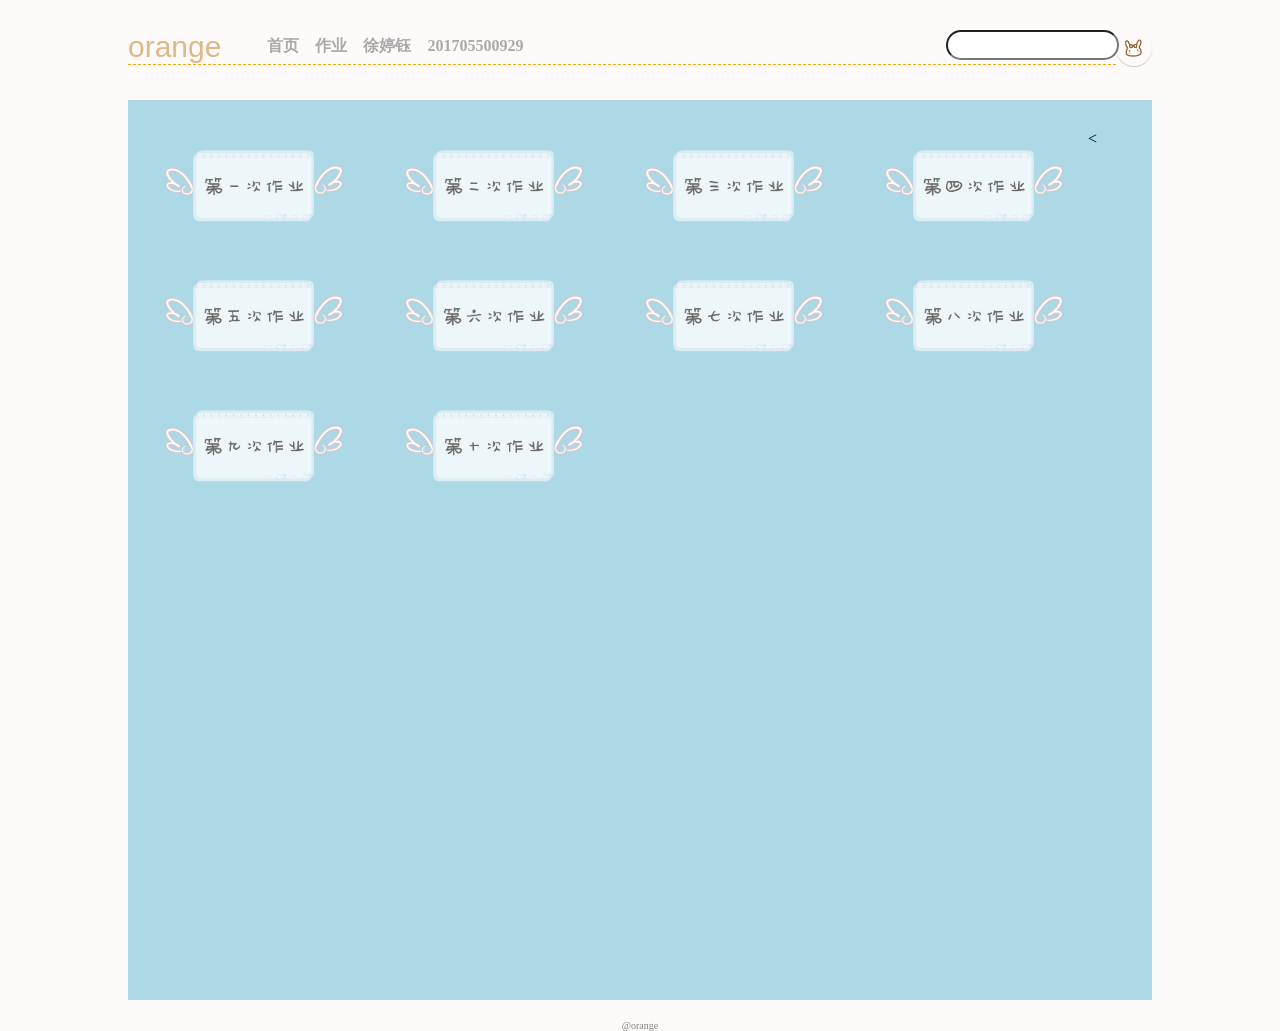
<file: web/0/index.html>
<!DOCTYPE html>
<html>

	<head>
		<meta charset="UTF-8">
		<title></title>
		<style>
			* {
				margin: 0px;
				padding: 0px;
			}
			
			body {
				background-color:snow;s
				min-width: 1080px;
			}
			
			ul {
				margin-left: 40px;
				float: left;
				padding-top: 6px;
				padding-bottom: 6px;
			}
			
			li {
				display: inline;
			}
			
			a:link,
			a:visited {
				font-weight: bold;
				color: darkgray;
				text-align: center;
				padding: 6px;
				text-decoration: none;
			}
			
			a:hover,
			a:active {
				color: dimgray;
			}
			
			.container {}
			
			.wrapper {
				width: 80%;
				height: 1000px;
				background-color:lightblue;
				margin: auto;
			}
			
			.heading {
				margin: 0px auto;
				width: 100%;
				height: 100px;
				background-color: snow;
			}
			
			.heading_title {
				font-size: 30px;
				color: burlywood;
				float: left;
				font-family: arial, helvetica, sans-serif;
			}
			
			.heading_nav {
				padding-bottom: 30px;
				padding-top: 30px;
				width: 100%;
				height: 30px;
				position: relative;
			}
			
			.heading_img img {
				border-radius: 30px;
				display: inline;
				width: 26px;
				height: 26px;
				box-shadow: 0 1px 1px rgba(0, 0, 0, 0.2);
				float: right;
			}
			
			.heading_soptlight form {
				float: right;
				width: 100px;
				height: 26px;
				position: relative;
				margin-right: 70px;
			}
			
			form input {
				height: 26px;
				border-radius: 30px;
			}
			
			.footing {
				padding-top: 20px;
				text-align: center;
				font-size: 10px;
				color: gray;
			}
			
			.body {
				height: auto;
				width: auto;
				padding: 30px;
				color: black;
			}
			
			.body_title h3 {
				font-size: 30px;
				font-family: arial, helvetica, sans-serif;
				width: auto;
			}
			
			.body_title p {
				margin-top: 20px;
				margin-bottom: 20px;
			}
			
			.name {
				font-size: 12px;
				padding-top: 5px;
				color: gray;
			}
			
			.name_ {
				float: left;
				padding-right: 20px;
				padding-left: 5px;
			}
			
			.content {
				margin: auto;
				margin-top: 30px;
			}
			
			.box {
				width: 200px;
				height: 100px;
				float: left;
				margin: 15px;
				margin-left: 25px;
			}
			
			img {
				width: 180px;
				padding: 5px;
			}
			
			img:hover[title="1"] {
				width: 220px;
				transition-delay: 0.2s;
			}
		</style>
	</head>

	<body>
		<div class="container">
			<div class="wrapper">
				<div class="heading">
					<div class="heading_nav">
						<div class="heading_title">
							orange
						</div>
						<div class="heading_navbar">
							<ul>
								<li>
									<a href="#">首页</a>
								</li>
								<li>
									<a href="#">作业</a>
								</li>
								<li>
									<a href="#">徐婷钰</a>
								</li>
								<li>
									<a href="#">201705500929</a>
								</li>
							</ul>
						</div>
						<div class="heading_img">
							<img src="img/0 (1).png" />
						</div>
						<div class="heading_soptlight">
							<form>
								<input type="text" />
							</form>
						</div>
						<hr style="clear:left;height:1px;border:none;border-top:1px dashed orange;" />
					</div>
				</div>
				<div class="content">
					<div class="box">
						<a href="../1/index.html" target="_blank" title="第一次作业"><img src="img/1.png" title="1" /></a>
					</div>
					<div class="box">
						<a href="../2/index.html" target="_blank" title="高考志愿表"><img src="img/2.png" title="1" /></a>
					</div>
					<div class="box">
						<a href="../3/军训.html" target="_blank" title="军训"><img src="img/3.png" title="1" /></a>
					</div>
					<div class="box">
						<a href="../4/my hometown.html" target="_blank" title="my hometown"><img src="img/4.png" title="1" /></a>
					</div>
					<div class="box">
						<a href="../5/hobby.html" target="_blank" title="my hobbies"><img src="img/5.png" title="1" /></a>
					</div>
					<<div class="box" style="clear: float;">
						<a href="../6/news.html" target="_blank" title="新闻网"><img src="img/6.png" title="1" /></a>
					</div>
					<div class="box">
						<a href="../7/miao.html" target="_blank" title="天猫"><img src="img/7.png" title="1" /></a>
					</div>
					<div class="box">
						<a href="../8/form.html" target="_blank" title="表格"><img src="img/8.png" title="1" /></a>
					</div>
					<div class="box">
						<a href="../9/idea.html" target="_blank" title="创业策划书"><img src="img/9.png" title="1" /></a>
					</div>
					<div class="box">
						<a href="../10/index.html" target="_blank" title="创业策划书"><img src="img/10.png" title="1" /></a>
					</div>
				</div>
			</div>
			<div class="footing">
				@orange
			</div>
		</div>
	</body>

</html>
</file>
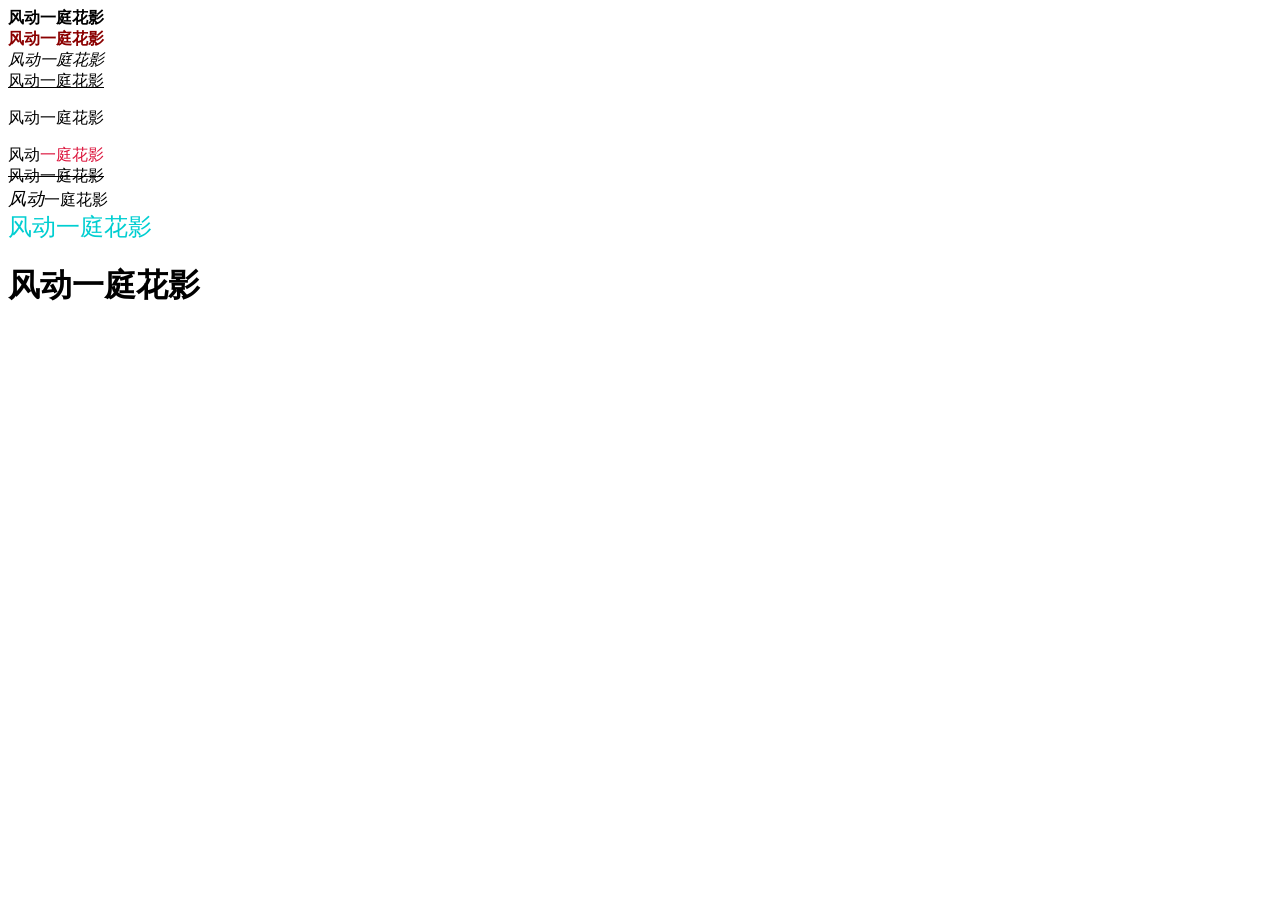
<file: web/1/index.html>
<!DOCTYPE html>
<html>
	<head>
		<meta charset="utf-8" />
		<title>10种标签显示文字</title>
	</head>
	<body>
		<b>风动一庭花影</b>           <!--b标签加粗-->
		<br>
		<strong><font color="darkred">风动一庭花影</font></strong>   <!--strong标签加粗-->
		<br>
		<i>风动一庭花影</i>   <!-- 文字倾斜-->
		<br>
		<u>风动一庭花影</u>
		<p>风动一庭花影</p>
		风动<span style="color: crimson;">一庭花影</span>
		<br>
		<s>风动一庭花影</s>
		<br>
		<em><font size="4">风动</font></em>一庭花影  <!-- 斜体效果强调文字-->
		<br>
		<font size="5" color="darkturquoise">风动一庭花影</font>
		
		<h1>风动一庭花影</h1>
		
		
		
		
		
		
	</body>
</html>
</file>
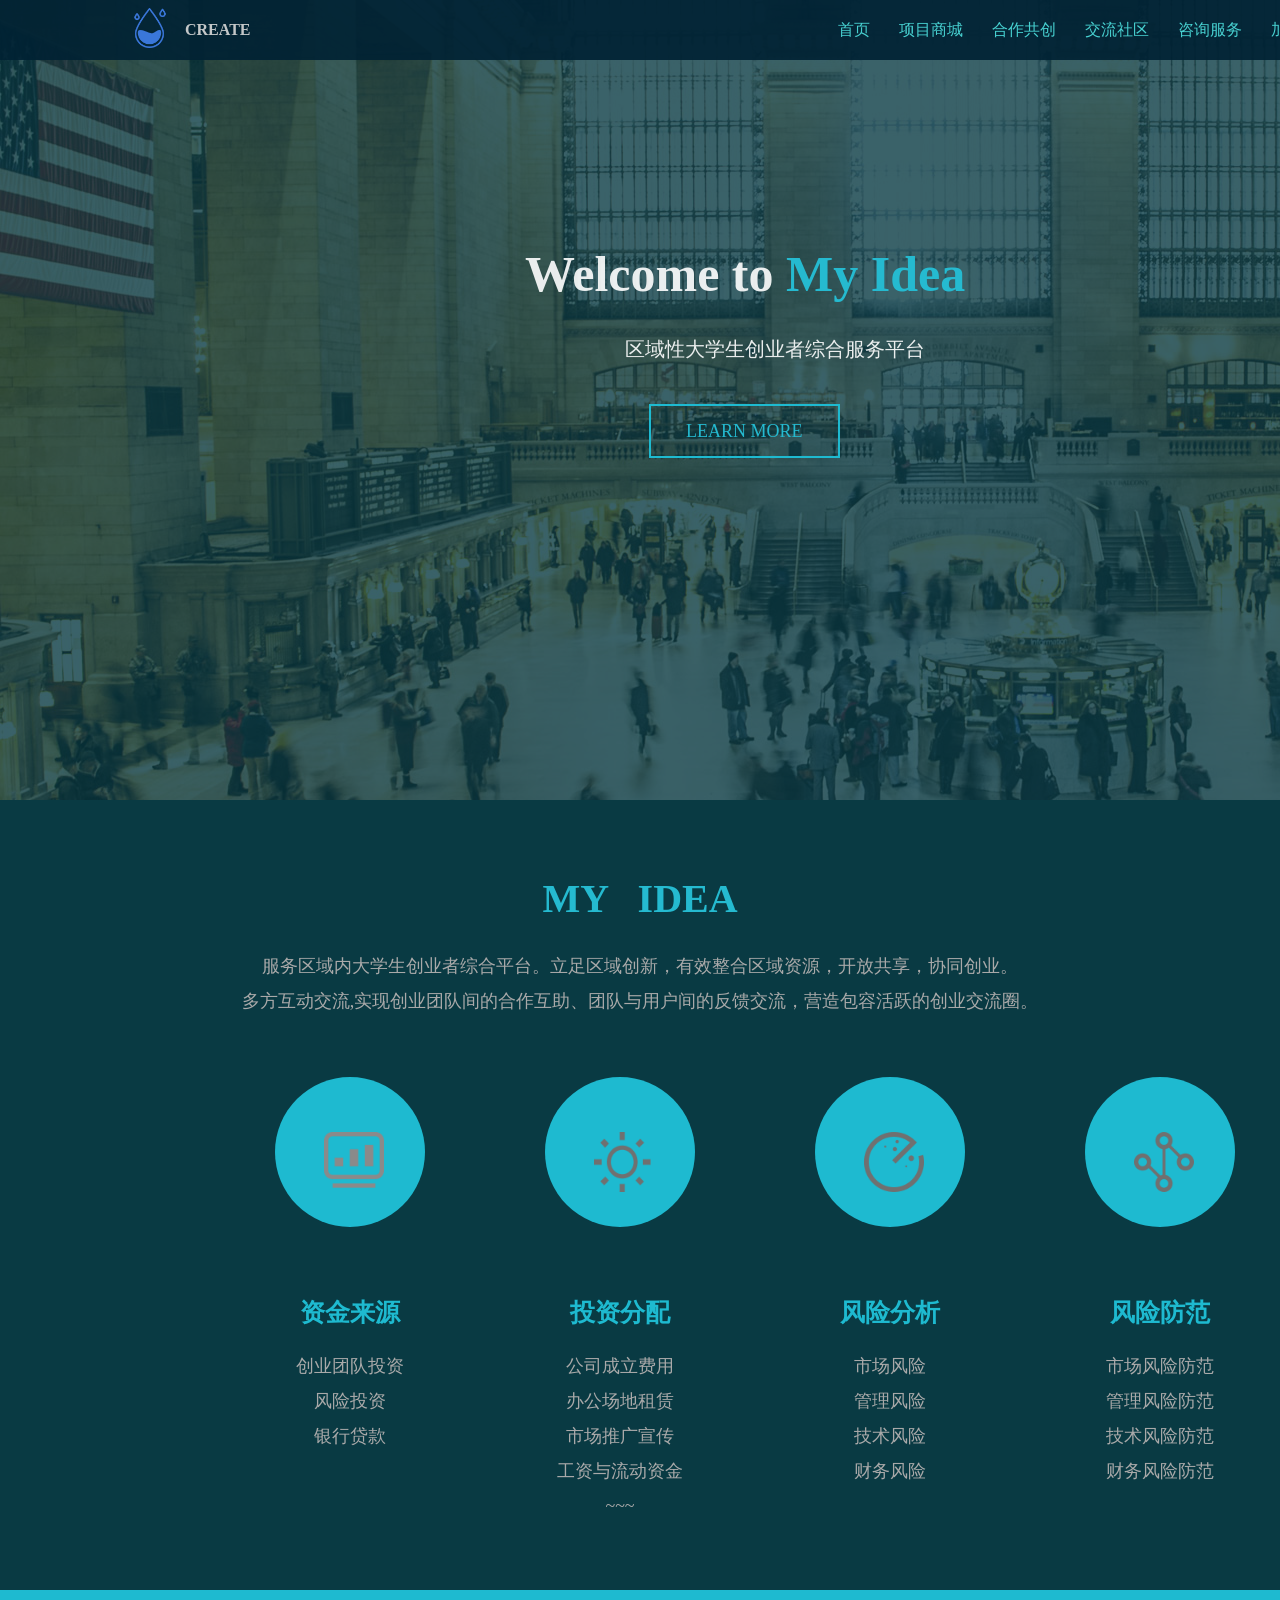
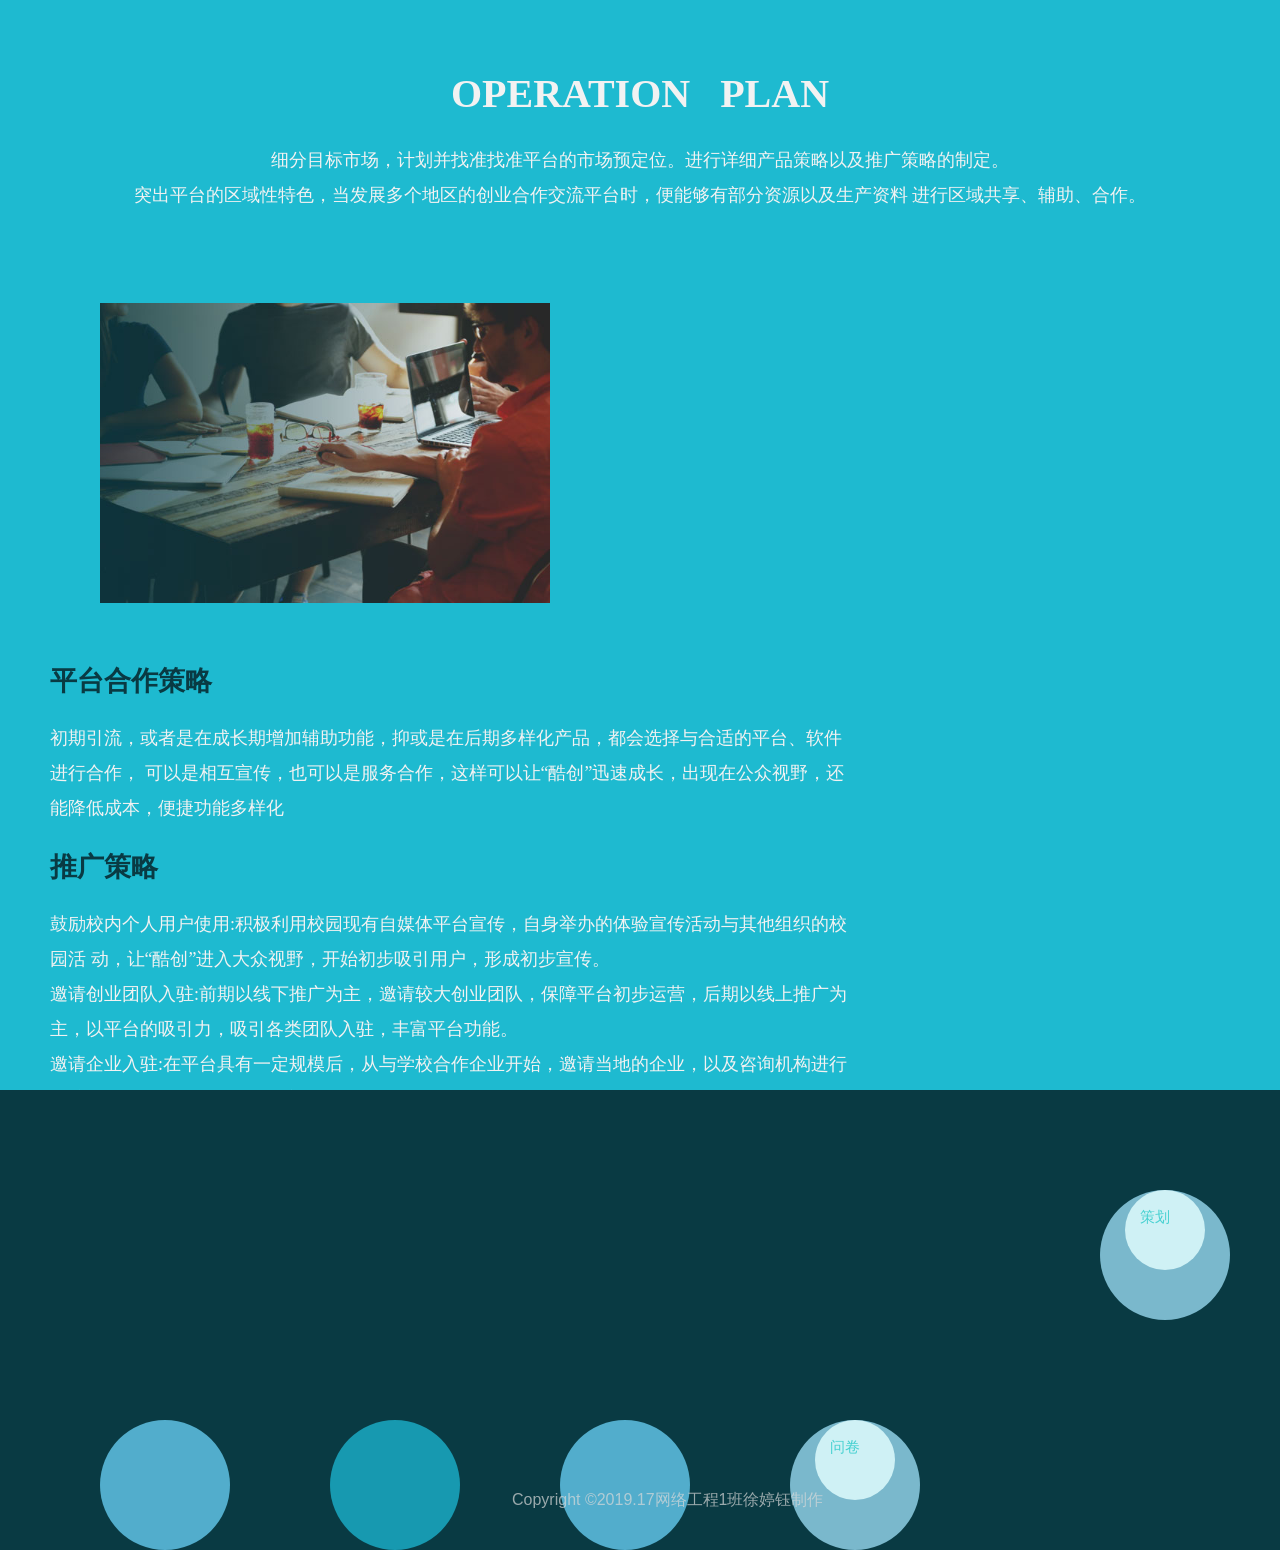
<file: web/10/index.html>
<!DOCTYPE html>
<html>
	<head>
		<meta charset="utf-8" />
		<meta name="viewport" content="width=device-width, initial-scale=1.0">
		<title>创业项目</title>
		<link rel="stylesheet" type="text/css" href="css/style_main.css" />
	</head>
	<body>
		<div class="ro"></div>
		<div class="title_show">
			<div class="daohang">
					<img id="logimage" src="img/shuiqishusong.png" />
					<h1 id="logtitle">CREATE</h1>
			<nav>
				<ul>
					<li><a href="#">首页</a></li>
					<li><a href="#">项目商城</a></li>
					<li><a href="#">合作共创</a></li>
					<li><a href="#">交流社区</a></li>
					<li><a href="#">咨询服务</a></li>
					<li><a href="loading.html" target="_blank">加入酷创</a></li>
					<li><a href="about.html" target="_blank">关于酷创</a></li>
				</ul>
			</nav>	
			</div>
		      
			  <div class="intro-text">
	            <h1 style="font-size: 50px;color:rgb(255,255,255,0.9);">Welcome to <span class="brand">My&nbsp;Idea</span></h1>
	            <p>区域性大学生创业者综合服务平台</p>
	            <br />&nbsp;&nbsp;&nbsp;&nbsp;&nbsp;&nbsp;&nbsp;&nbsp;&nbsp;&nbsp;&nbsp;&nbsp;
	            &nbsp;&nbsp;&nbsp;&nbsp;&nbsp;&nbsp;&nbsp;&nbsp;&nbsp;&nbsp;&nbsp;&nbsp;
	            &nbsp;&nbsp;&nbsp;&nbsp;
	            <a href="about.html" target="_blank" class="btn btn-default btn-lg page-scroll">Learn More</a> </div>
	        </div>
		</div>
		
		<!--投资，营业，利润-->
		<div class="medium">
			<h1 class="title" >MY &nbsp;&nbsp;IDEA</h1>
			<p class="nr">服务区域内大学生创业者综合平台。立足区域创新，有效整合区域资源，开放共享，协同创业。
				<br />多方互动交流,实现创业团队间的合作互助、团队与用户间的反馈交流，营造包容活跃的创业交流圈。
			</p>
			<div class="m_show" style="margin-left:250px;">
				<div class="mn">
					<img class="im" src="img/Galaxee.png" />
					<h2 class="im_title">资金来源</h2>
					<p class="nr">创业团队投资<br>风险投资<br>银行贷款</p>
				</div>
			</div>
			<div class="m_show">
				<div class="mn">
					<img class="im" src="img/baitian.png"/>
					<h2 class="im_title">投资分配</h2>
					<p class="nr">公司成立费用<br>办公场地租赁<br>市场推广宣传
						<br>工资与流动资金<br>~~~
					</p>
				</div>
			</div>
			<div class="m_show">
				<div class="mn">
					<img  class="im" src="img/zichansaomiao.png" />
					<h2 class="im_title">风险分析</h2>
					<p class="nr">市场风险<br>管理风险<br>技术风险<br>财务风险</p>
					
				</div>
			</div>
			<div class="m_show">
				<div class="mn">
					<img class="im" src="img/jiqixuexi.png" />
					<h2 class="im_title">风险防范</h2>
					<p class="nr">市场风险防范<br>管理风险防范<br>技术风险防范<br>财务风险防范</p>
				</div>
			</div>
		</div>
		
		<!--运营计划-->
		<div class="y_show" id="sever">
			<h1 class="y_t" >OPERATION &nbsp;&nbsp;PLAN</h1>
			<p class="yr">细分目标市场，计划并找准找准平台的市场预定位。进行详细产品策略以及推广策略的制定。
				<br />突出平台的区域性特色，当发展多个地区的创业合作交流平台时，便能够有部分资源以及生产资料
进行区域共享、辅助、合作。
			</p>
			<img id="y_image" src="img/about.jpg"/>
			<div class="word">
				<h2 class="y_title">平台合作策略</h2>
				<p class="y_word">初期引流，或者是在成长期增加辅助功能，抑或是在后期多样化产品，都会选择与合适的平台、软件进行合作，
				可以是相互宣传，也可以是服务合作，这样可以让“酷创”迅速成长，出现在公众视野，还能降低成本，便捷功能多样化</p>
				<h2 class="y_title">推广策略</h2>
				<p class="y_word">鼓励校内个人用户使用:积极利用校园现有自媒体平台宣传，自身举办的体验宣传活动与其他组织的校园活
动，让“酷创”进入大众视野，开始初步吸引用户，形成初步宣传。
					<br>邀请创业团队入驻:前期以线下推广为主，邀请较大创业团队，保障平台初步运营，后期以线上推广为主，以平台的吸引力，吸引各类团队入驻，丰富平台功能。 
					<br />邀请企业入驻:在平台具有一定规模后，从与学校合作企业开始，邀请当地的企业，以及咨询机构进行入驻运营，与企业、机构进行宣传合作。</p>
				<h2 class="y_title">盈利策略</h2>
				<p class="y_word">实行会员机制:会员可下载优秀团队经验分享等社区优质贴以及相关行业发展趋势、专业知识分享等优质相关报告。
					此外，用户在社区中的疑问留言，平台会将会员用户的提问在社区中进行优先显示。用户可通过支付一定费用购买会员天数，也可通过推荐平台，拉好友注册获得奖励会员天数。
					<br>专业等级认定、产品监管:为了便于初期邀请优秀创业团队入驻，在平台初期免费提供认定，但当具有一定规模后，
						尚未被认定的团队可选择向平台支付认定费用申请认定，而平台也会在实际调查评定后给予认定标志 </p>
			<!--	<h2 class="y_title"></h2>
				<p class="y_word"></p>-->
			</div>
		</div>
		<div class="foot">
			<div class="f_show" style="margin-left: 250px;background-color: rgb(122, 184, 204);">
				<div class="foot_link">
					<br />
					<a target="_blank"  href="word/酷创平台商业计划书 终版.pdf">&nbsp;&nbsp;&nbsp;&nbsp;策划</a>
				</div>
			</div>
			<div class="f_show" style="background-color: rgb(82, 173, 204);"></div>
			<div class="f_show"></div>
			<div class="f_show" style="background-color: rgb(82, 173, 204);"></div>
			<div class="f_show" style="background-color: rgb(122, 184, 204);">
				<div class="foot_link">
					<br />
					<a target="_blank" href="https://www.wjx.cn/m/36626263.aspx">&nbsp;&nbsp;&nbsp;&nbsp;问卷</a>
				</div>
			</div>
			<div id="footer">
				<span style="font-family:arial;color:rgb(217, 217, 217,0.7) ;">Copyright &copy;2019.17网络工程1班徐婷钰制作</span></div>
			
		</div>
	</body>
</html>
</file>
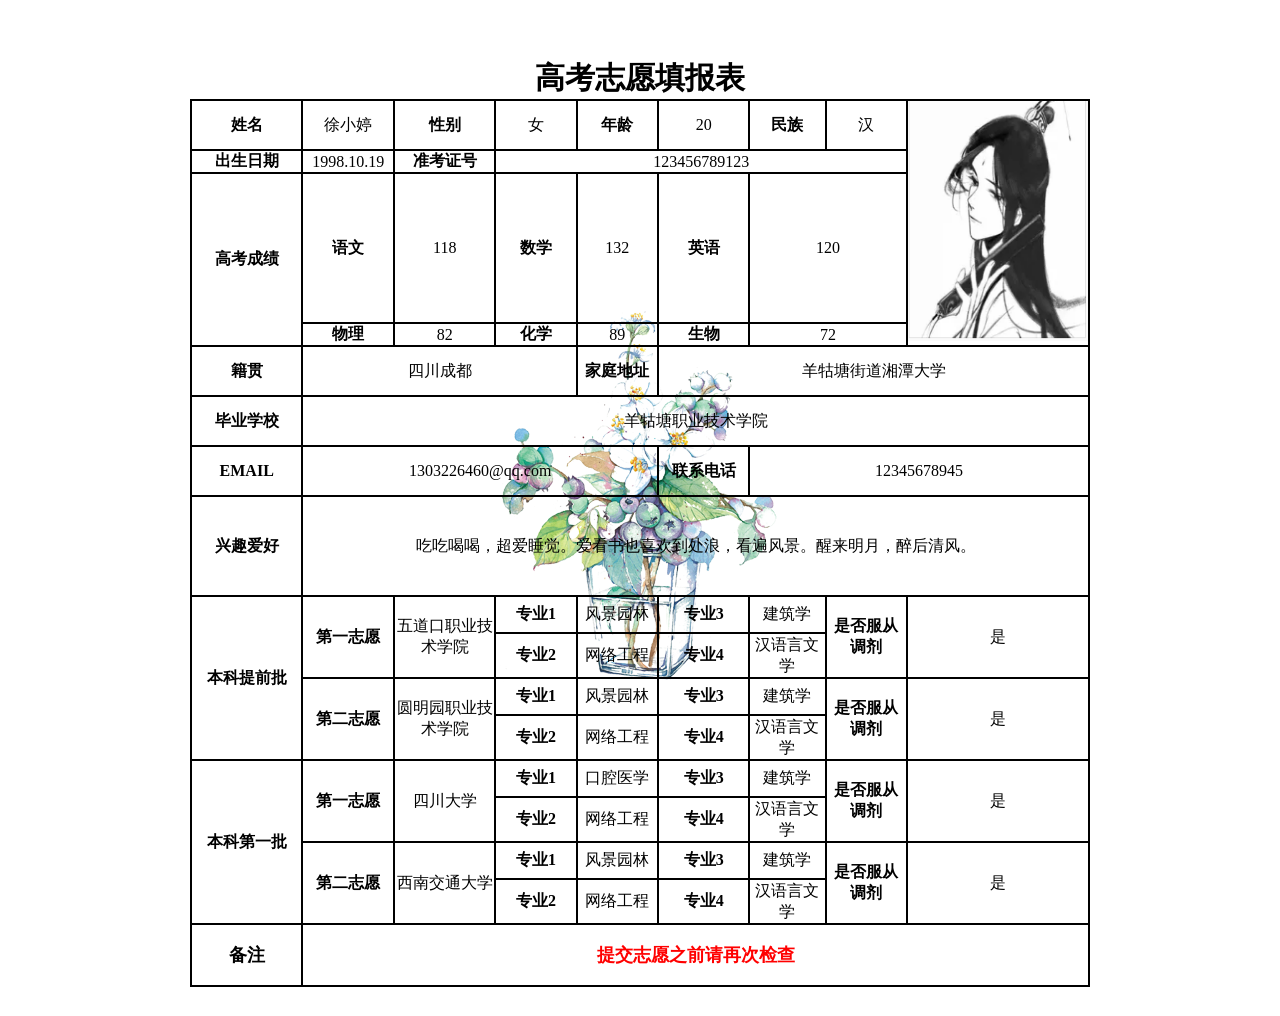
<file: web/2/index.html>
<!DOCTYPE html>
<html>
	<head>
		<meta charset="utf-8" />
		<title>高考志愿填报表</title>
		<style type="text/css">
			.div1{
				width: 1200px;
				height: 1000px;
				background:url(img/image2.png) no-repeat center;
				margin: auto;
			}
			.div2{
				width: 900px;
				height: 50px;
				margin: auto;
			}	
			
		</style>
		
	</head>
	<body >
		<div class="div1">
			<div class="div2"></div>
			<table width="900px" border="1" bordercolor="black" cellpadding="0" cellspacing="0" align="center">  
				<caption style="font-family: '黑体';font-size: 30px;"><b>高考志愿填报表</b></caption>
				<tr align="center" height="50px">
					<th width="110px">姓名</th>
					<td width="90px" type="text" >徐小婷</td>
					<th width="80px">性别</th>
					<td width="20px" type="text" >女</td>
					<th width="80px">年龄</th>
					<td width="20px">20</td>
					<th width="30px">民族</th>
					<td>汉</td>
					<th rowspan="4">
						<img style="width: 180px;height: 240px;" src="img/图.PNG" />
					</th>
				</tr>
				<tr align="center">
					<th>出生日期</th>
					<td type="date">1998.10.19</td>
					<th>准考证号</th>
					<td colspan="5" type="number">123456789123</td>
				</tr>
				<tr align="center">
					<th rowspan="2">高考成绩</th>
					<th width="80px">语文</th>
					<td type="number">118</td>
					<th width="80px">数学</th>
					<td width="80px" type="number">132</td>
					<th width="90px">英语</th>
					<td width="90px" type="number" colspan="2">120</td>
				</tr>
				<tr align="center">
					<th>物理</th>
					<td type="number">82</td>
					<th>化学</th>
					<td type="number">89</td>
					<th>生物</th>
					<td type="number" colspan="2">72</td>
				</tr>
				<tr align="center" height="50px"> 
					<th>籍贯</th>
					<td type="text" colspan="3">四川成都</td>
					<th>家庭地址</th>
					<td type="text" colspan="6">羊牯塘街道湘潭大学</td>
				</tr>
				<tr align="center" height="50px">
					<th>毕业学校</th>
					<td type="text" colspan="9">羊牯塘职业技术学院</td>
				</tr>
				<tr align="center" height="50px">
					<th>EMAIL</th>
					<td type="email" colspan="4">1303226460@qq.com</td>
					<th>联系电话</th>
					<td type="number" colspan="5">12345678945</td>
				</tr>
				<tr align="center" height="100px">
					<th>兴趣爱好</th>
					<td colspan="9" type="text">
						<p>吃吃喝喝，超爱睡觉。爱看书也喜欢到处浪，看遍风景。醒来明月，醉后清风。</p>
					</td>
				</tr>
				<tr align="center">
					<th rowspan="4">本科提前批</th>
					<th rowspan="2" height="80px">第一志愿</th>
					<td rowspan="2" width="100px" type="text">五道口职业技术学院</td>
					<th height="35px">专业1</th>
					<td width="45px" type="text">风景园林</td>
					<th>专业3</th>
					<td width="75px" type="text">建筑学</td>  
					<th rowspan="2" width="80px">是否服从调剂</th>
					<td rowspan="2" width="20px" type="text">是</td>
				</tr>
				<tr align="center">
					<th height="20px">专业2</th>
					<td width="45px" type="text">网络工程</td>
					<th>专业4</th>
					<td width="75px" type="text">汉语言文学</td>
				</tr> 
				<tr align="center">
					<th rowspan="2" height="80px">第二志愿</th>
					<td rowspan="2" width="100px" type="text">圆明园职业技术学院</td>
					<th height="35px">专业1</th>
					<td width="45px" type="text">风景园林</td>
					<th>专业3</th>
					<td width="75px" type="text">建筑学</td>  
					<th rowspan="2" width="80px">是否服从调剂</th>
					<td rowspan="2" width="20px" type="text">是</td>
				</tr>
				<tr align="center">
					<th height="20px">专业2</th>
					<td width="45px" type="text">网络工程</td>
					<th>专业4</th>
					<td width="75px" type="text">汉语言文学</td>
				</tr> 
				
				<tr align="center">
					<th rowspan="4">本科第一批</th>
					<th rowspan="2" height="80px">第一志愿</th>
					<td rowspan="2" width="100px" type="text">四川大学</td>
					<th height="35px">专业1</th>
					<td width="45px" type="text">口腔医学</td>
					<th>专业3</th>
					<td width="75px" type="text">建筑学</td>  
					<th rowspan="2" width="80px">是否服从调剂</th>
					<td rowspan="2" width="20px" type="text">是</td>
				</tr>
				<tr align="center">
					<th height="20px">专业2</th>
					<td width="45px" type="text">网络工程</td>
					<th>专业4</th>
					<td width="75px" type="text">汉语言文学</td>
				</tr> 
				<tr align="center">
					<th rowspan="2" height="80px">第二志愿</th>
					<td rowspan="2" width="100px" type="text">西南交通大学</td>
					<th height="35px">专业1</th>
					<td width="45px">风景园林</td>
					<th>专业3</th>
					<td width="75px">建筑学</td>  
					<th rowspan="2" width="80px">是否服从调剂</th>
					<td rowspan="2" width="20px" type="text">是</td>
				</tr>
				<tr align="center">
					<th height="20px">专业2</th>
					<td width="45px" type="text">网络工程</td>
					<th>专业4</th>
					<td width="75px" type="text">汉语言文学</td>
				</tr> 
				<tr align="center">
					<th><font size="4"><b>备注</b></font></th>
					<td type="text" height="60px" colspan="9"><font color="red" size="4"><b>提交志愿之前请再次检查</b></font></td>
				</tr>	
			</table>
		</div>
		
		
	</body>
</html>
</file>
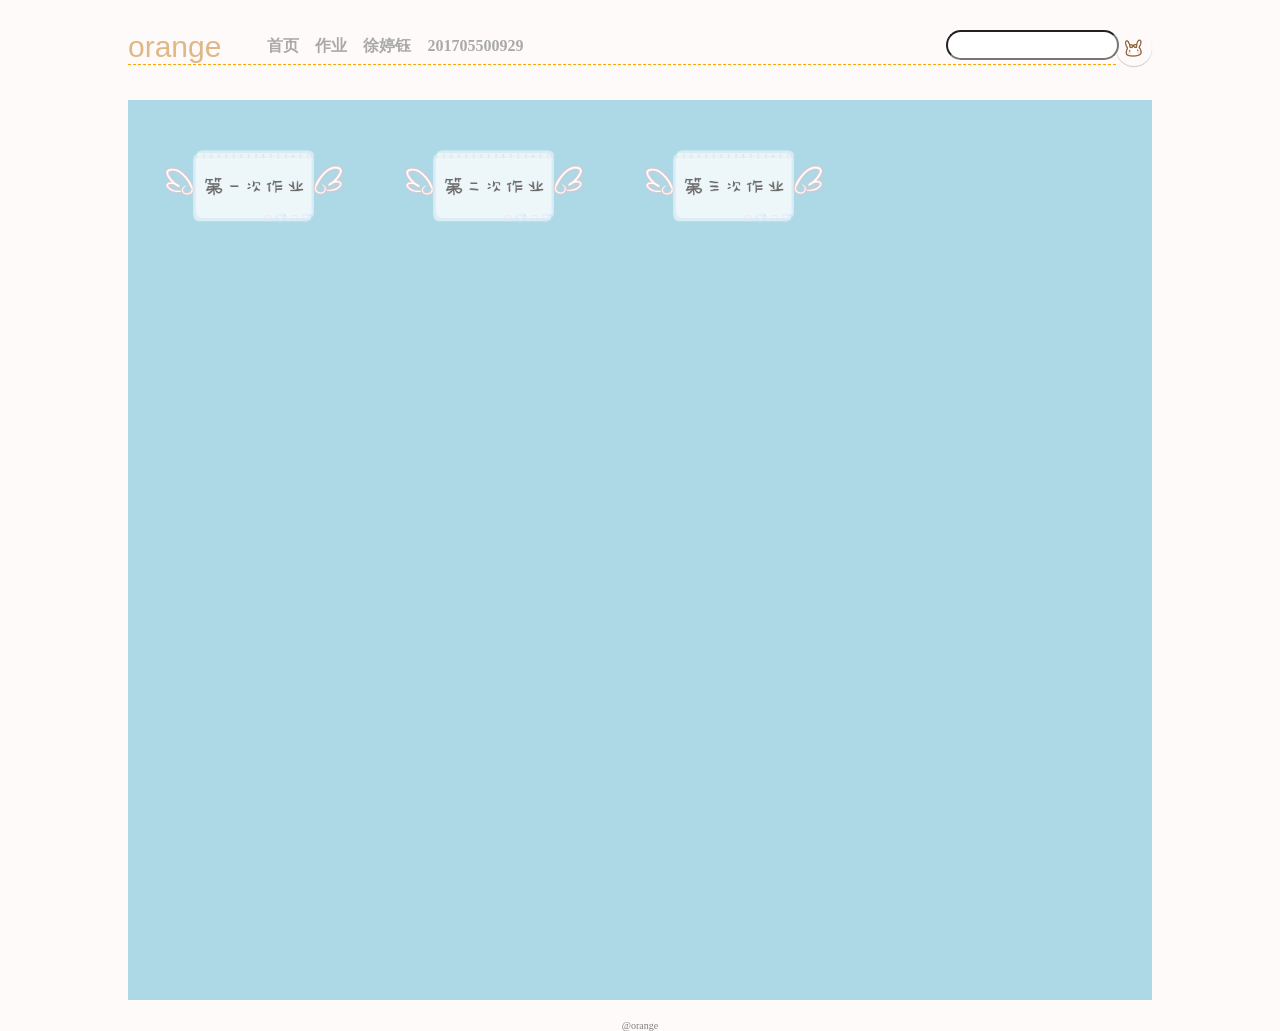
<file: web作业/0/index.html>
<!DOCTYPE html>
<html>

	<head>
		<meta charset="UTF-8">
		<title></title>
		<style>
			* {
				margin: 0px;
				padding: 0px;
			}
			
			body {
				background-color:snow;s
				min-width: 1080px;
			}
			
			ul {
				margin-left: 40px;
				float: left;
				padding-top: 6px;
				padding-bottom: 6px;
			}
			
			li {
				display: inline;
			}
			
			a:link,
			a:visited {
				font-weight: bold;
				color: darkgray;
				text-align: center;
				padding: 6px;
				text-decoration: none;
			}
			
			a:hover,
			a:active {
				color: dimgray;
			}
			
			.container {}
			
			.wrapper {
				width: 80%;
				height: 1000px;
				background-color:lightblue;
				margin: auto;
			}
			
			.heading {
				margin: 0px auto;
				width: 100%;
				height: 100px;
				background-color: snow;
			}
			
			.heading_title {
				font-size: 30px;
				color: burlywood;
				float: left;
				font-family: arial, helvetica, sans-serif;
			}
			
			.heading_nav {
				padding-bottom: 30px;
				padding-top: 30px;
				width: 100%;
				height: 30px;
				position: relative;
			}
			
			.heading_img img {
				border-radius: 30px;
				display: inline;
				width: 26px;
				height: 26px;
				box-shadow: 0 1px 1px rgba(0, 0, 0, 0.2);
				float: right;
			}
			
			.heading_soptlight form {
				float: right;
				width: 100px;
				height: 26px;
				position: relative;
				margin-right: 70px;
			}
			
			form input {
				height: 26px;
				border-radius: 30px;
			}
			
			.footing {
				padding-top: 20px;
				text-align: center;
				font-size: 10px;
				color: gray;
			}
			
			.body {
				height: auto;
				width: auto;
				padding: 30px;
				color: black;
			}
			
			.body_title h3 {
				font-size: 30px;
				font-family: arial, helvetica, sans-serif;
				width: auto;
			}
			
			.body_title p {
				margin-top: 20px;
				margin-bottom: 20px;
			}
			
			.name {
				font-size: 12px;
				padding-top: 5px;
				color: gray;
			}
			
			.name_ {
				float: left;
				padding-right: 20px;
				padding-left: 5px;
			}
			
			.content {
				margin: auto;
				margin-top: 30px;
			}
			
			.box {
				width: 200px;
				height: 100px;
				float: left;
				margin: 15px;
				margin-left: 25px;
			}
			
			img {
				width: 180px;
				padding: 5px;
			}
			
			img:hover[title="1"] {
				width: 220px;
				transition-delay: 0.2s;
			}
		</style>
	</head>

	<body>
		<div class="container">
			<div class="wrapper">
				<div class="heading">
					<div class="heading_nav">
						<div class="heading_title">
							orange
						</div>
						<div class="heading_navbar">
							<ul>
								<li>
									<a href="#">首页</a>
								</li>
								<li>
									<a href="#">作业</a>
								</li>
								<li>
									<a href="#">徐婷钰</a>
								</li>
								<li>
									<a href="#">201705500929</a>
								</li>
							</ul>
						</div>
						<div class="heading_img">
							<img src="img/0 (1).png" />
						</div>
						<div class="heading_soptlight">
							<form>
								<input type="text" />
							</form>
						</div>
						<hr style="clear:left;height:1px;border:none;border-top:1px dashed orange;" />
					</div>
				</div>
				<div class="content">
					<div class="box">
						<a href="../1/index.html" target="_blank" title="第一次作业"><img src="img/1.png" title="1" /></a>
					</div>
					<div class="box">
						<a href="../2/index.html" target="_blank" title="高考志愿表"><img src="img/2.png" title="1" /></a>
					</div>
					<div class="box">
						<a href="../3/军训.html" target="_blank" title="我的家乡"><img src="img/3.png" title="1" /></a>
					</div>
					<!--<div class="box">
						<a href="../04-第四次作业/index.html" target="_blank" title="军训风采"><img src="img/4.png" title="1" /></a>
					</div>
					<div class="box">
						<a href="../05-第五次作业/index.html" target="_blank" title="湘大新闻网"><img src="img/5.png" title="1" /></a>
					</div>
					<div class="box" style="clear: float;">
						<a href="../06-第六次作业/index.html" target="_blank" title="天猫"><img src="img/6.png" title="1" /></a>
					</div>
					<div class="box">
						<a href="../07-第七次作业/index.html" target="_blank" title="按钮"><img src="img/7.png" title="1" /></a>
					</div>
					<div class="box">
						<a href="../08-第八次作业/index.html" target="_blank" title="表格"><img src="img/8.png" title="1" /></a>
					</div>
					<div class="box">
						<a href="../09-第九次作业/index.html" target="_blank" title="创业策划书"><img src="img/9.png" title="1" /></a>
					</div>
					<div class="box">
						<a href="../10-第十次作业/main.html" target="_blank" title="创业策划书"><img src="img/10.png" title="1" /></a>
					</div>-->
				</div>
			</div>
			<div class="footing">
				@orange
			</div>
		</div>
	</body>

</html>
</file>
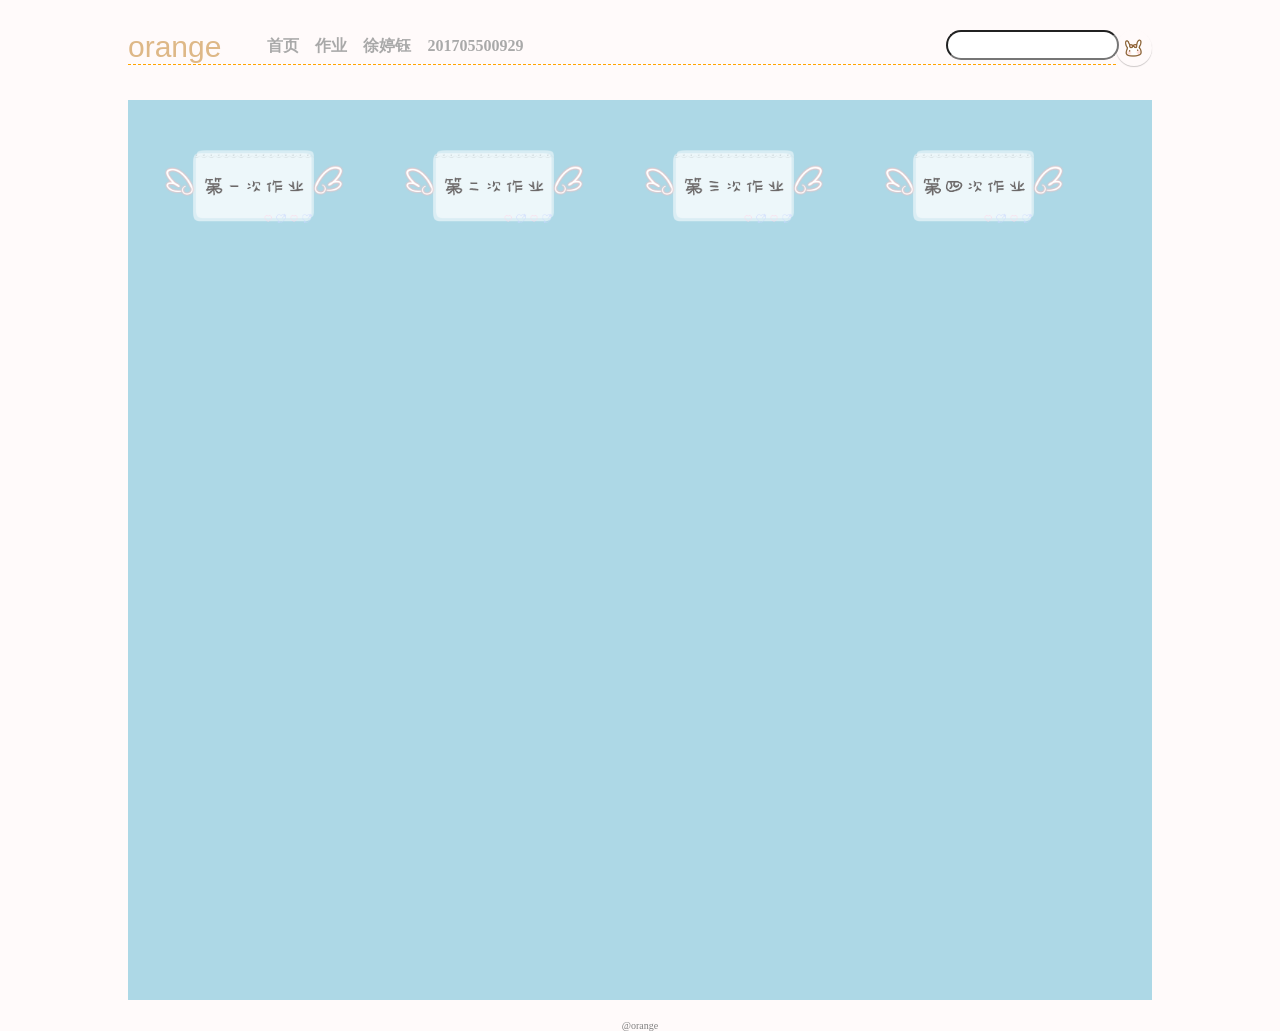
<file: web/home.html>
<!DOCTYPE html>
<html>

	<head>
		<meta charset="UTF-8">
		<title></title>
		<style>
			* {
				margin: 0px;
				padding: 0px;
			}
			
			body {
				background-color:snow;s
				min-width: 1080px;
			}
			
			ul {
				margin-left: 40px;
				float: left;
				padding-top: 6px;
				padding-bottom: 6px;
			}
			
			li {
				display: inline;
			}
			
			a:link,
			a:visited {
				font-weight: bold;
				color: darkgray;
				text-align: center;
				padding: 6px;
				text-decoration: none;
			}
			
			a:hover,
			a:active {
				color: dimgray;
			}
			
			.container {}
			
			.wrapper {
				width: 80%;
				height: 1000px;
				background-color:lightblue;
				margin: auto;
			}
			
			.heading {
				margin: 0px auto;
				width: 100%;
				height: 100px;
				background-color: snow;
			}
			
			.heading_title {
				font-size: 30px;
				color: burlywood;
				float: left;
				font-family: arial, helvetica, sans-serif;
			}
			
			.heading_nav {
				padding-bottom: 30px;
				padding-top: 30px;
				width: 100%;
				height: 30px;
				position: relative;
			}
			
			.heading_img img {
				border-radius: 30px;
				display: inline;
				width: 26px;
				height: 26px;
				box-shadow: 0 1px 1px rgba(0, 0, 0, 0.2);
				float: right;
			}
			
			.heading_soptlight form {
				float: right;
				width: 100px;
				height: 26px;
				position: relative;
				margin-right: 70px;
			}
			
			form input {
				height: 26px;
				border-radius: 30px;
			}
			
			.footing {
				padding-top: 20px;
				text-align: center;
				font-size: 10px;
				color: gray;
			}
			
			.body {
				height: auto;
				width: auto;
				padding: 30px;
				color: black;
			}
			
			.body_title h3 {
				font-size: 30px;
				font-family: arial, helvetica, sans-serif;
				width: auto;
			}
			
			.body_title p {
				margin-top: 20px;
				margin-bottom: 20px;
			}
			
			.name {
				font-size: 12px;
				padding-top: 5px;
				color: gray;
			}
			
			.name_ {
				float: left;
				padding-right: 20px;
				padding-left: 5px;
			}
			
			.content {
				margin: auto;
				margin-top: 30px;
			}
			
			.box {
				width: 200px;
				height: 100px;
				float: left;
				margin: 15px;
				margin-left: 25px;
			}
			
			img {
				width: 180px;
				padding: 5px;
			}
			
			img:hover[title="1"] {
				width: 220px;
				transition-delay: 0.2s;
			}
		</style>
	</head>

	<body>
		<div class="container">
			<div class="wrapper">
				<div class="heading">
					<div class="heading_nav">
						<div class="heading_title">
							orange
						</div>
						<div class="heading_navbar">
							<ul>
								<li>
									<a href="#">首页</a>
								</li>
								<li>
									<a href="#">作业</a>
								</li>
								<li>
									<a href="#">徐婷钰</a>
								</li>
								<li>
									<a href="#">201705500929</a>
								</li>
							</ul>
						</div>
						<div class="heading_img">
							<img src="img/0 (1).png" />
						</div>
						<div class="heading_soptlight">
							<form>
								<input type="text" />
							</form>
						</div>
						<hr style="clear:left;height:1px;border:none;border-top:1px dashed orange;" />
					</div>
				</div>
				<div class="content">
					<div class="box">
						<a href="../1/index.html" target="_blank" title="第一次作业"><img src="img/1.png" title="1" /></a>
					</div>
					<div class="box">
						<a href="../2/index.html" target="_blank" title="高考志愿表"><img src="img/2.png" title="1" /></a>
					</div>
					<div class="box">
						<a href="../3/军训.html" target="_blank" title="军训"><img src="img/3.png" title="1" /></a>
					</div>
					<div class="box">
						<a href="../4/my hometown.html" target="_blank" title="my hometown"><img src="img/4.png" title="1" /></a>
					</div>
					<!--<div class="box">
						<a href="../05-第五次作业/index.html" target="_blank" title="湘大新闻网"><img src="img/5.png" title="1" /></a>
					</div>
					<div class="box" style="clear: float;">
						<a href="../06-第六次作业/index.html" target="_blank" title="天猫"><img src="img/6.png" title="1" /></a>
					</div>
					<div class="box">
						<a href="../07-第七次作业/index.html" target="_blank" title="按钮"><img src="img/7.png" title="1" /></a>
					</div>
					<div class="box">
						<a href="../08-第八次作业/index.html" target="_blank" title="表格"><img src="img/8.png" title="1" /></a>
					</div>
					<div class="box">
						<a href="../09-第九次作业/index.html" target="_blank" title="创业策划书"><img src="img/9.png" title="1" /></a>
					</div>
					<div class="box">
						<a href="../10-第十次作业/main.html" target="_blank" title="创业策划书"><img src="img/10.png" title="1" /></a>
					</div>-->
				</div>
			</div>
			<div class="footing">
				@orange
			</div>
		</div>
	</body>

</html>
</file>
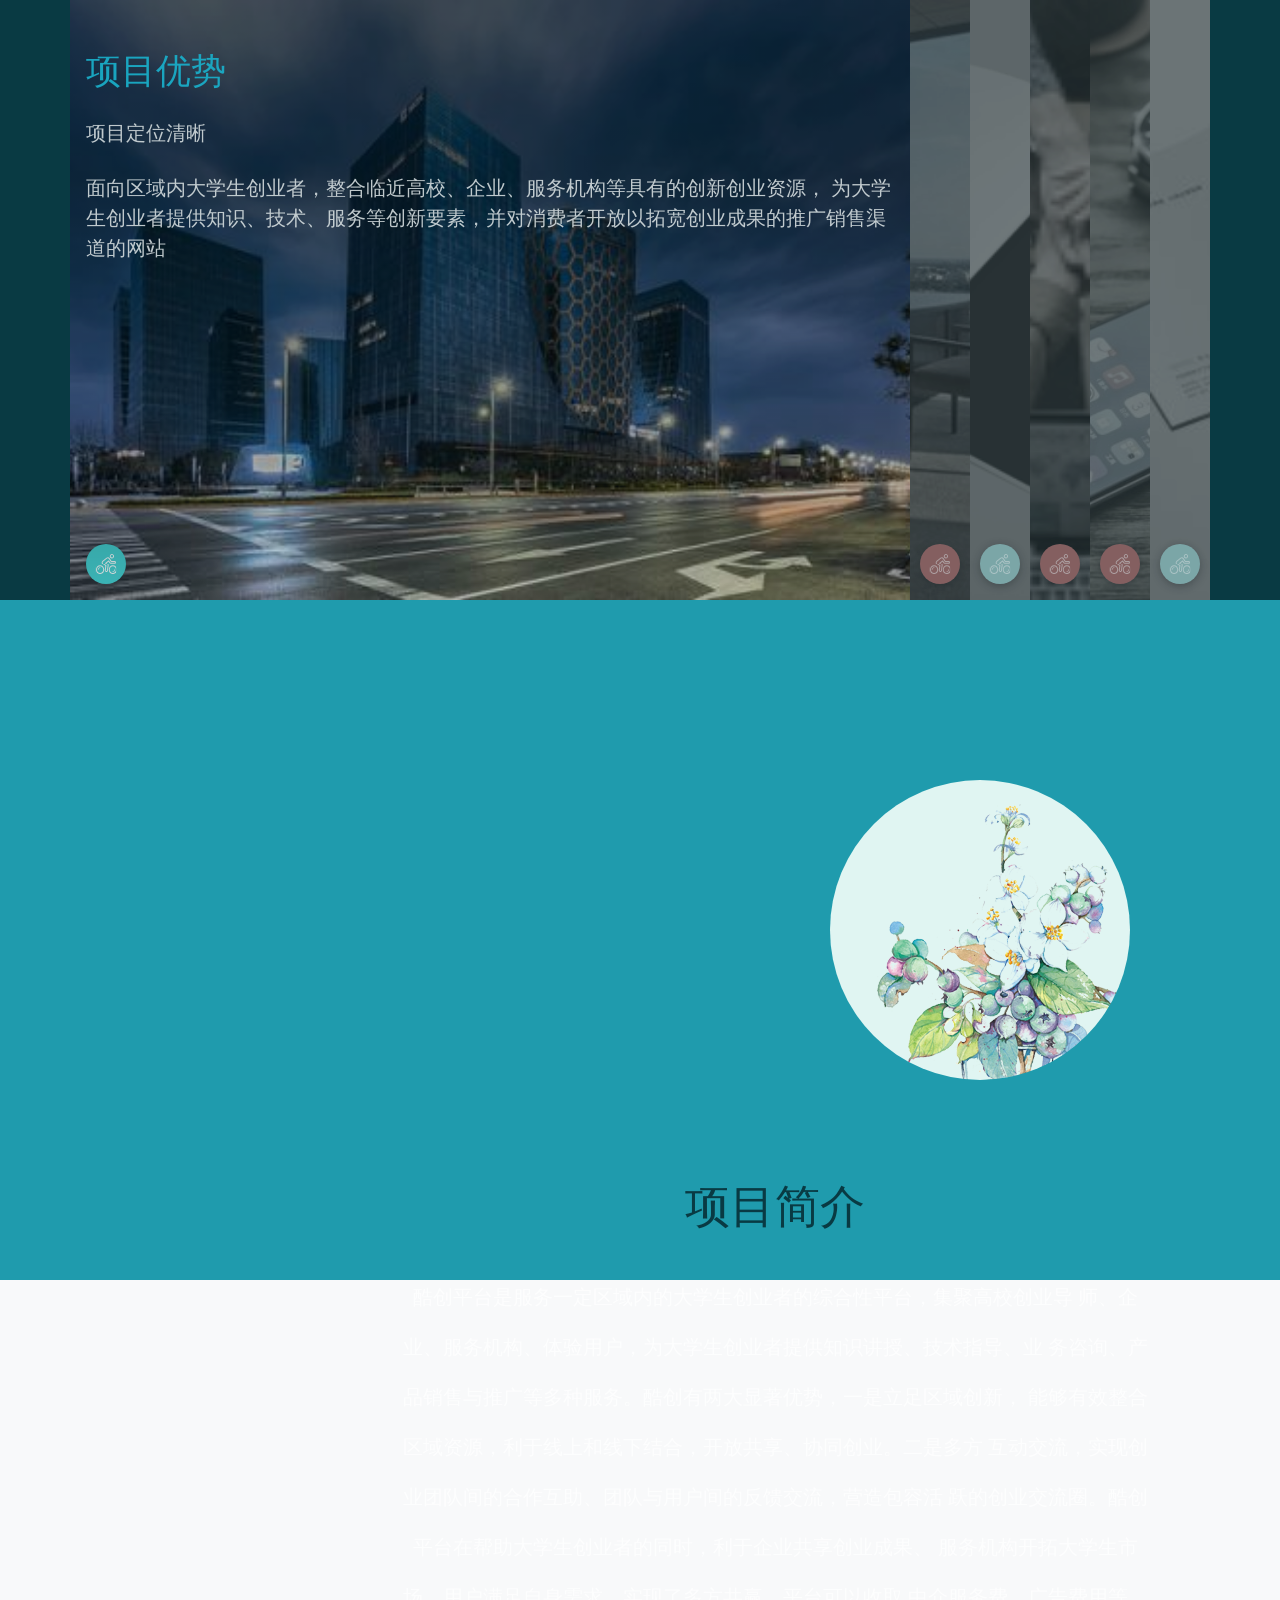
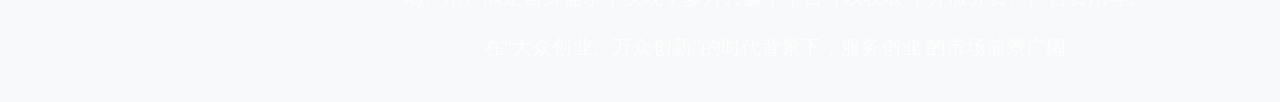
<file: web/10/about.html>
﻿<!DOCTYPE html>
<html lang="zh-CN">

<head>
<meta charset="utf-8">
<title>项目介绍</title>

<link rel="stylesheet" href="css/bootstrap.min.css">
<link rel="stylesheet" href="css/style.css">

<script src="js/jquery.min.js"></script>

</head>

<body class="bg-light">

<div class="desktop-wrapper">
	<div class="container">
		<div class="row">
			<div class="options">
				<div class="option active">
					<div>
						<div class="info-wrapper">
							<h2 class="title">项目优势</h2>
							<p class="subtitle">项目定位清晰</p>
							<div class="description">
								<p>面向区域内大学生创业者，整合临近高校、企业、服务机构等具有的创新创业资源，
								     为大学生创业者提供知识、技术、服务等创新要素，并对消费者开放以拓宽创业成果的推广销售渠道的网站</p>
							</div>
						</div>
						<div class="icon-wrapper sb">
							<div class="category-icon"></div>
						</div>
					</div>
				</div>
				
				<div class="option">
					<div>
						<div class="info-wrapper">
							<h2 class="title">项目优势</h2>
							<p class="subtitle">目标用户明确</p>
							
							<div class="description">
								<p>我们将核心的目标用户定位于区域内具有创新创业能力的大学生群体，目标
								用户为区域内高校、部分企业及服务机构、想体验创业成果的消费者</p>
							</div>
						</div>
						<div class="icon-wrapper ce">
							<div class="category-icon"></div>
			
						</div>
					</div>
				</div>
				<div class="option">
					<div>
						<div class="info-wrapper">
							<h2 class="title">项目优势</h2>
							<p class="subtitle">立足区域，资源整合</p>
							<div class="description">
								<p>紧密结合区域经济的发展特色，有助于利用区域优势加速平台发展，使平台更具特色与竞争力。平台整合区域内高校、企业、服务机构等主体的创新创业资
									源，使资源开放共享、有效对接，打造本土创新创业品牌，为区域内大学生营良好的创业环境。 
								</p>
					
							</div>
						</div>
						<div class="icon-wrapper sb">
							<div class="category-icon"></div>
						</div>
					</div>
				</div>
				<div class="option">
					<div>
						<div class="info-wrapper">
							<h2 class="title">项目优势</h2>
							<p class="subtitle">互动交流便捷</p>
							<div class="description">
								<p>酷创平台支持多元主体间在线交流，提升效率。单一的项目展示缺乏便捷的沟通交流，
									阻碍供需双方快速匹配。酷创还支持大学生创业者间的交流，有利于创业团队人才招募、
									创业经验交流，团队间也可以合作。 
									
								</p>
						
							</div>
						</div>
						<div class="icon-wrapper ce">
							<div class="category-icon"></div>
							
						</div>
					</div>
				</div>
				<div class="option">
					<div>
						<div class="info-wrapper">
							<h2 class="title">团队优势</h2>
							<p class="subtitle">团队组成多样化</p>
							<div class="description">
								<p>邀请不同院系或者擅长不同领域的同学加入，使得团队分工明确，合作互补。</p>
							
							</div>
						</div>
						<div class="icon-wrapper ce">
							<div class="category-icon"></div>
							
						</div>
					</div>
				</div>
				<div class="option">
					<div>
						<div class="info-wrapper">
							<h2 class="title">推广优势</h2>
							<p class="subtitle">多边平台</p>
							<div class="description">
								<p>酷创平台是一个多边平台，交叉网络效应明显。创业主体、资源主体及其他相关主体之间存在交叉网络效应，
									一方数量的增多会诱发另一方或多方的数量激增。酷创只要通过某种机制或手段吸引其中一类主体聚集在平台上，
									另一些主体会随之而来。
								</p>
						
							</div>
						</div>
						<div class="icon-wrapper sb">
							<div class="category-icon"></div>
						</div>
					</div>
				</div>
				
			</div>
		</div>
	</div>
</div>
	    <div class="flex">
				<div class="show" ></div>
				<div class="write">
					<h1 class="bm">项目简介</h1>
					<p>酷创平台是服务一定区域内的大学生创业者的综合性平台，集聚高校创业导
						师、企业、服务机构、体验用户，为大学生创业者提供知识讲授、技术指导、业
						务咨询、产品销售与推广等多种服务。酷创有两大显著优势，一是立足区域创新，
						能够有效整合区域资源，利于线上和线下结合，开放共享、协同创业。二是多方
						互动交流，实现创业团队间的合作互助、团队与用户间的反馈交流，营造包容活
						跃的创业交流圈。酷创平台在帮助大学生创业者的同时，利于企业共享创业成果、
						服务机构开拓大学生市场、用户满足自身需求，实现了多方共赢，平台可以收取
						中介服务费、广告费用等。在“大众创业、万众创新”的时代背景下，服务创业
						的市场前景广阔
					</p>
					
				</div>
		</div>

<script src="js/index.js"></script>
</body>

</html>
</file>
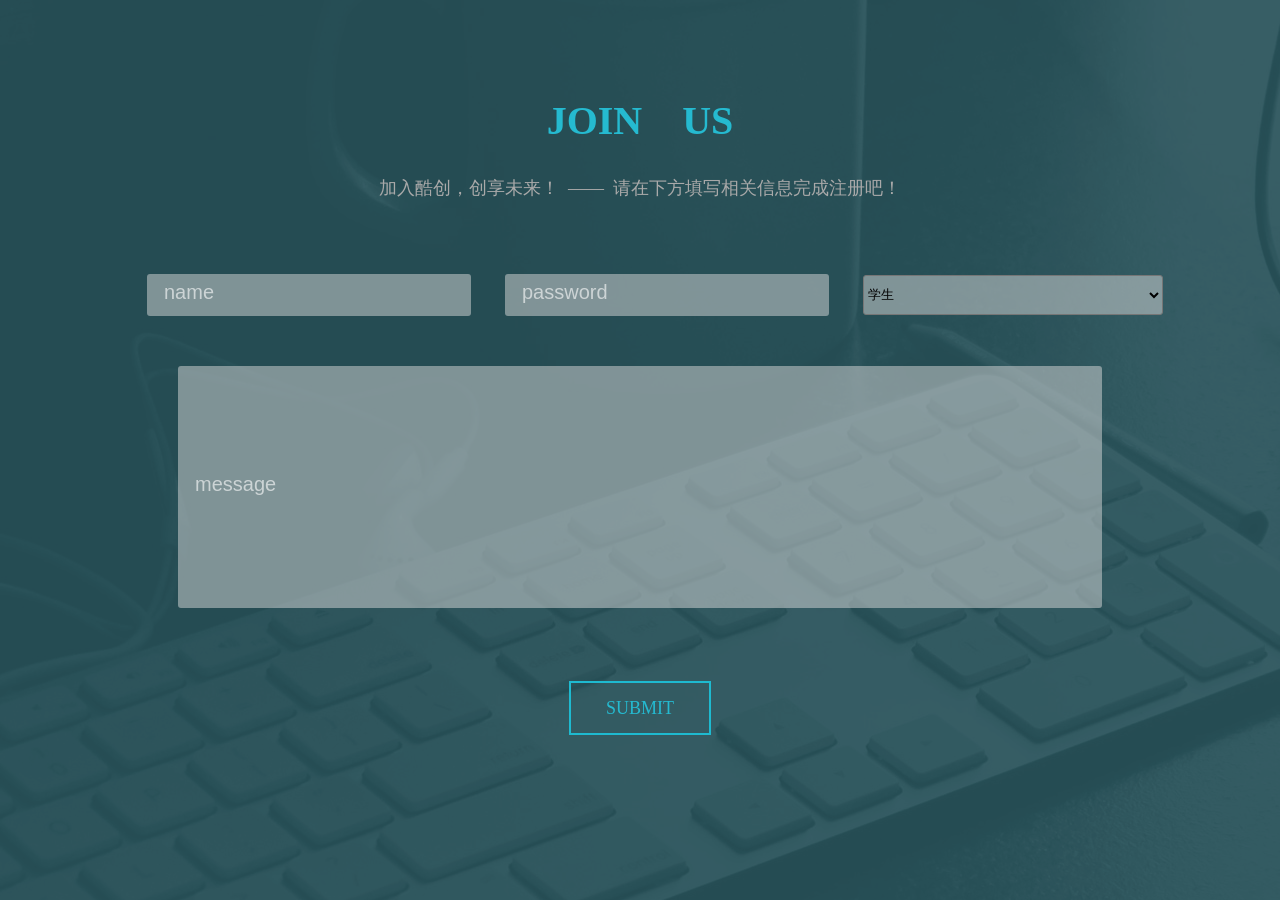
<file: web/10/loading.html>
<!DOCTYPE html>
<html>
	<head>
		<meta charset="UTF-8">
		<title>加入我们</title>
		<link rel="stylesheet" type="text/css" href="css/loading.css" />
		<link rel="stylesheet" type="text/css" href="css/style_main.css" />
	</head>
	<body>
		<div class="j_f">
			
		</div>
			<div class="join">
				<h1 class="title" >JOIN&nbsp;&nbsp;&nbsp;&nbsp;US</h1>
				<p class="nr">
				    加入酷创，创享未来！&nbsp;&nbsp;——&nbsp;&nbsp;请在下方填写相关信息完成注册吧！
				</p>
				<input type="text" placeholder="name" name="j_name" />
				<input type="text" placeholder="password" />
				<select title="23">
					<option value="1">学生</option>
					<option value="2">创业团队</option>
					<option value="3">企业人</option>
					<option value="4">教师</option>
				</select><br />
				<input  placeholder="message" id="me" />
				<br /><br /><br /><br /><br /><br />
				<!--<button >
					<font style="font-size: 25px;color:  #1EBAD0;">
					SUBMIT</font>
				</button>-->
				<a href="#sever" class="btn btn-default btn-lg page-scroll">SUBMIT</a> </div>
			</div>
		
		
	</body>
</html>
</file>
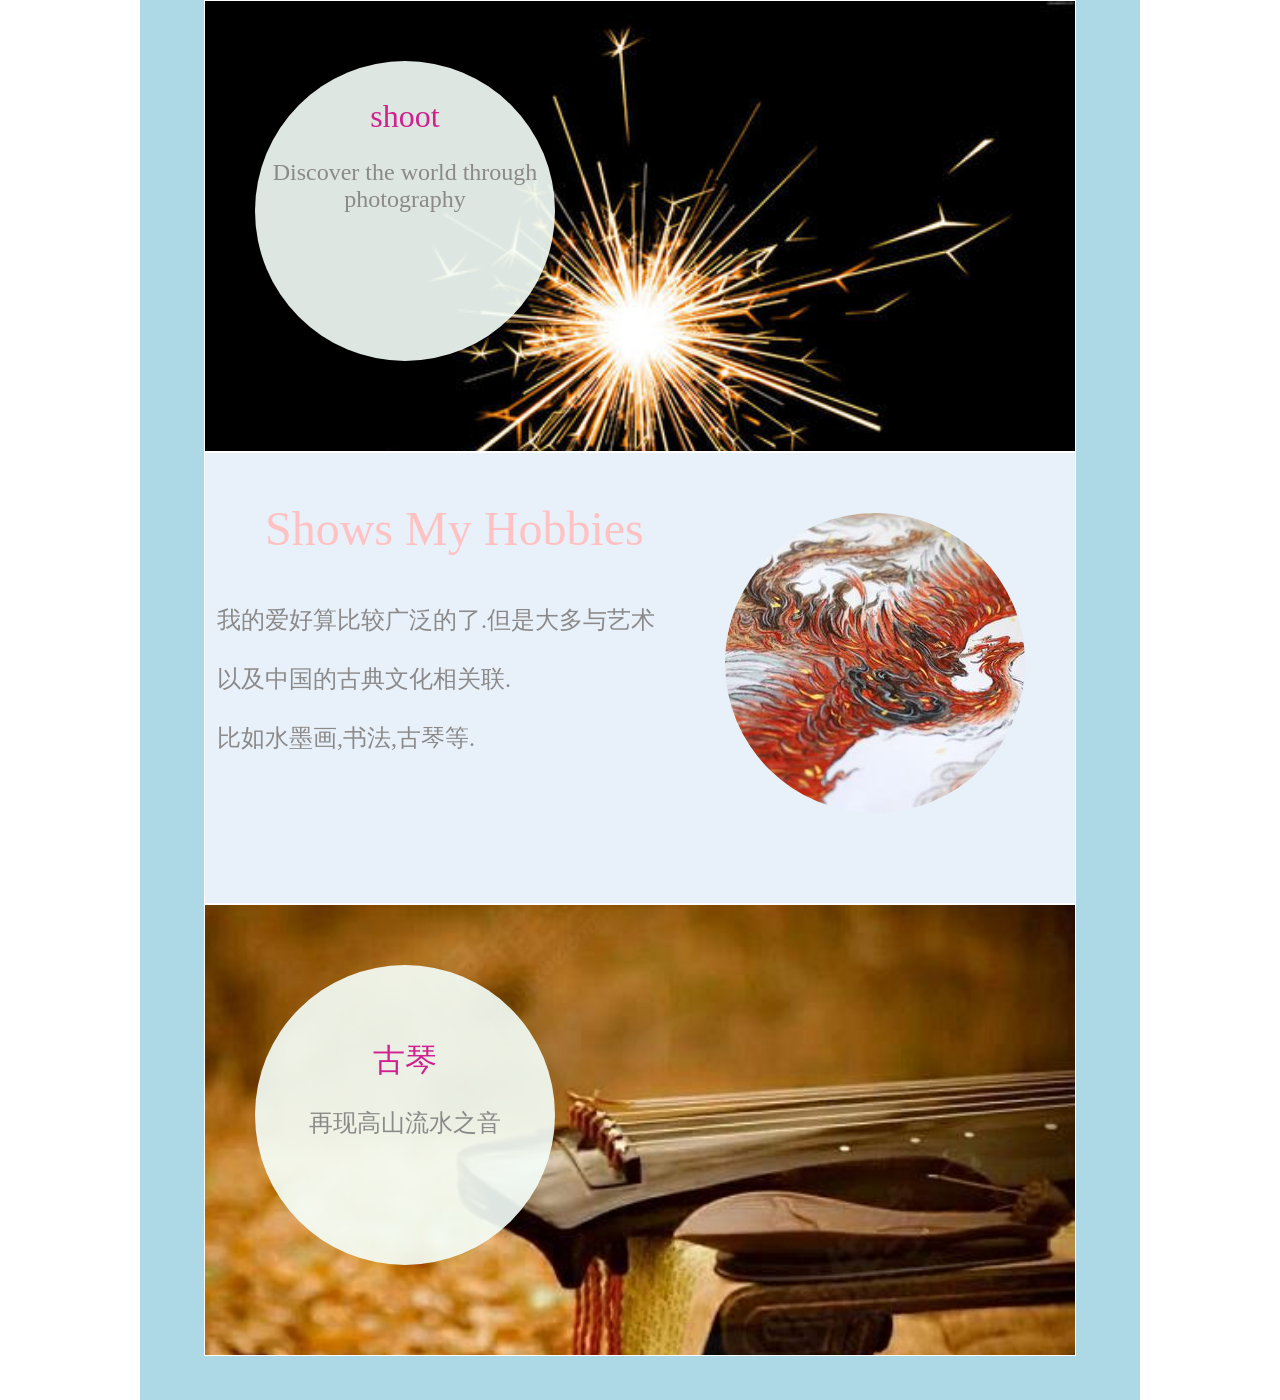
<file: web/5/hobby.html>
<!DOCTYPE html>
<html>
	<head>
		<meta charset="utf-8" />
		<title>my hobbies</title>
		<style type="text/css">
			body{
				margin: auto;
			}
			.main{
				/*display: flex;*/
				width: 1000px;
				height: 1400px;
				/*flex-direction: column;*/
				background-color: lightblue;
				margin: auto;
			}
			.flex{
				width: 870px;
				height: 450px;
				margin: auto;
				background-color:rgb(248,248,255,0.8);
				border: 0.2px solid white;
			}
			.show{
				width: 300px;height: 300px;
				border-radius: 100%;
				background-color: rgb(245,255,250,0.9);
				text-align: center;
				
				
			}
			#yuan1{
				position: absolute;
				margin-left: 50px;
				margin-top: 60px;
			}
			#yuan2{
				position: absolute;
				margin-left: 520px;
				margin-top: 60px; 
				background: url(img/观山海1.jpg);
			}
			#yuan3{
				position: absolute;
				margin-left: 50px;
				margin-top: 60px;

			}
			
		</style>
	</head>
	<body>
		<!--第一个展示框-->
		<div class="main"> 
			<div class="flex" style="position:relative;background: url(img/烟花3.jpg);background-repeat: no-repeat;background-size: 100%;">
				<div class="show" id="yuan1">
					<font color="#D02090" size="6" style="font-family: elephant;"><br>shoot</font>
					<font color="#8B8989" size="5" style="font-family: elephant;">
						<p>
							Discover the world through photography
						</p>
					</font>
					
				</div>
			</div>
		<!--第二个展示框-->	
			<div class="flex" style="position:relative;">
				<div class="show" id="yuan2"></div>
				<div id="write">
					<font size="7" color="#FFC1C1" style="font-family: elephant;">
						<p>&nbsp;&nbsp;&nbsp;&nbsp;&nbsp;Shows My Hobbies</p>
					</font>
					<font size="5" color="#8B8989" style="font-family: elephant;">
						<p>&nbsp;&nbsp;我的爱好算比较广泛的了.但是大多与艺术
						<br><br>&nbsp;&nbsp;以及中国的古典文化相关联.
						<br><br>&nbsp;&nbsp;比如水墨画,书法,古琴等.
						</p>
					</font>
				</div>
				</div>
				
		<!--第三个展示框-->	
			<div class="flex" style="background: url(img/琴.jpg);background-repeat: no-repeat;background-size: 100%;">
				<div class="show" id="yuan3">
					<font color="#D02090" size="6" style="font-family: elephant;"><br><br>古琴</font>
					<font color="#8B8989" size="5" style="font-family: elephant;">
						<p>
							再现高山流水之音
						</p>
					</font>
				</div>
			</div>
			
		</div>
	</body>
</html>
</file>
<file: web/10/css/style_main.css>
body{
	/*height: 3000px;*/
	background-color: #093a43;
	margin:auto;
}
.ro{
	width: 100%;height: 800px;
	background: url(../img/intro-bg.jpg);
	opacity: 0.2;
	position: relative;
	
}
.title_show{
	width: 100%;height: 800px;
	position: absolute;
	margin-top: -800px;
}

.daohang{
	height: 60px;
	width: 100%;
	position: fixed;
	z-index: 2;
	background-color: rgba(0, 34, 51,0.9);
}
#logimage{
	width: 40px;
	padding-left: 130px;
	padding-top: 8px;
	float: left;
}
#logtitle{
	float:right;
	font-family: elephant;
	padding-top: 10px;
	padding-left: 15px;
	font-size:16px;
	float: left;
	color: rgb(217, 217, 217,0.9);
	
}
nav{
	width:450px;height: 50px;
	margin-left:500px;
	float: left;
}
nav ul{
	list-style-type: none;
	padding: 20px;
	width: 700px;
	margin: 0;
	/*background-color: whitesmoke;*/
	text-align: center;
}
nav ul li a:link,a:visited{
	width: 50px;
	font-weight: 500;
	font-size: 16px;
	font-family: elephant;
	color: rgb(71, 209, 209);
	text-decoration: none;

}
nav ul li a:active,a:hover{
	background-color:rgb(20, 82, 82,0.8);  /*鼠标放上去的效果*/
}
nav ul li{
	display: inline;
	/*padding:3px ;*/
	padding-left: 25px;
}
.intro-text {
	padding-top: 16.5%;
	padding-left: 525px;
}
.brand {
	color: #25BAD0;
	font-weight: 700;
	font-size: 50px;
}
.intro-text p {
	font-size: 20px;
	margin-bottom: 40px;
	margin-top: 20px;
	margin-left: 100px;
	text-transform: uppercase;
	color: rgba(255,255,255,0.9);
}

.btn-default {
	color: #25BAD0;
	background-color: transparent;
	border: 2px solid #1EBAD0;
	padding: 15px 35px;
	margin: 0;
	font-size: 18px;
	border-radius: 0;
	text-transform: uppercase;
}
.btn-default:hover, .btn-default:focus, .btn-default.focus, .btn-default:active, .btn-default.active {
	color: #053740;
	background-color: #25BAD0;
	border-color: #25BAD0;
}
.btn:active, .btn.active {
	background-image: none;
	outline: 0;
	-webkit-box-shadow: none;
	box-shadow: none;
}
a:link,a:visited,a:focus, .btn:focus, .btn:active:focus, .btn.active:focus, .btn.focus, .btn:active.focus, .btn.active.focus {
	outline: none;
	outline-offset: none;
	text-decoration: none;
}

/*--------------------------------中间部分展示框-------------------------------------*/
.medium{
	width: 100%;height: 800px;
	background-color: #093a43;
	margin: 0px;
	text-align: center;
	margin-top: -32px;
	
}
.title{
	font-family: elephant;
	color: #25BAD0;
	padding-top: 80px;
	font-size: 40px;
}
.nr{
	font-family: elephant;
	color: darkgray;
	font-size: 18px;
	line-height: 35px;
}
.m_show{
	width: 200px;height: 500px;	
	float: left;
	display: block;
	/*background-color: white;*/
	margin-top: 40px;
	margin-left: 70px;	
}
.mn{
	width: 150px;height: 150px;
	border-radius: 100%;
	background-color:#1EBAD0 ;
	margin: auto;
}
.im{
    width: 60px;height: 60px;
    margin-top: 55px;
    margin-left: 8px;
}
.im_title{
	color:#1EBAD0 ;
	font-size: 25px;
	margin-top: 100px;
}

/*------------------------------运营策略的展示-----------------------------------------*/
.y_show{
	width: 100%;height: 1100px;
	background-color: #1EBAD0;
	text-align: center;
	margin-top: -32px;
}
.y_t{
	padding-top: 80px;
	font-family: elephant;
	font-size: 40px;
	color: rgb(242, 242, 242);
}
.yr{
	font-family: elephant;
	color: rgb(242, 242, 242);
	font-size: 18px;
	line-height: 35px;
}
#y_image{
	width:450px ;height: 300px;
	float: left;
	margin-top: 72px;
	margin-left: 100px;
}
.word{
	width: 800px;height: 610px;
/*	background-color: #87CEEB;*/
	float: left;
	margin-top: 37px;
	margin-left: 50px;
	text-align: left;
}
.y_title{
	color: #093a43;
	font-family:'宋体';
	font-size: 27px;

}
.y_word{
	 color: rgb(242, 242, 242);
	font-size: 18px;
	line-height: 35px;
}
/*-----------------------------------尾部展示---------------------------------------------------*/
.foot{
	width: 100%;height: 450px;
	background-color: #093A43;
	position: relative;
}
.f_show{
    display: block;
	width: 130px;height: 130px;
	border-radius: 100%;
	margin-top: 100px;
	margin-left: 100px;
	background-color:#1799B0 ;
	float: left;

}

#footer{
	margin-top: 423px;
	position: absolute;
	margin-top: 400px;
	margin-left: 40%;
}
.foot_link{
	width: 80px;height: 80px;
	background-color: rgb(229, 255, 255,0.8);
	border-radius: 80%;
	margin: auto;

}
.foot_link a:link,a:visited{
	display: block;
	width: 50px;height: 50px;
	text-decoration: none;
	font-size: 15px;
	color:rgb(71, 209, 209);
}
</file>
<file: web/10/css/style.css>
body{
	  
	  margin: auto;
}
h1,h2,h3,h4,h5,h6 {
    margin-bottom: .5rem;
    font-family: inherit;
    font-weight: 500;
}
		.flex{
				width: 100%;
				height: 680px;
				/*position: relative;*/
				/*margin: auto;*/
				background-color: rgb(31, 155, 173);
				/*border: 0.2px solid white;*/
			}
	.show{
		width: 300px;height: 300px;
		border-radius: 100%;
		margin-top: 180px;
		margin-right: 150px;
		background: url(../img/7.png);
		background-color: rgb(245,255,250,0.9);
		float: right;
		
		}
		.write{
			width: 850px;height: 500px;
			/*background-color: ghostwhite;*/
			margin-top: 50px;
			margin-right: 80px;
			float: right;
			text-align: center;
		}
		.bm{
			font-family: elephant;
			font-size: 45px;
			color: rgb(9, 58, 67);
			padding-top: 50px;
			
		}
		.write p{
			padding: 30px 50px;
			font-size: 20px;
			color: rgb(255,255,255,0.75);
			font-family: elephant;
			line-height: 50px;
		}
	
.desktop-wrapper {
    display: flex;
    width: 100%;
    justify-content: center;
    overflow: hidden;
    background-color: rgb(9, 58, 67);
}

.desktop-wrapper .options {
    display: flex;
    flex-direction: row;
    align-items: stretch;
    /*overflow: hidden;*/
      width: 100%;
    height: 600px;
    opacity: 0.83;
}

.desktop-wrapper .options .option {
    position: relative;
    overflow: hidden;
    width: 60px;
    
   /* background-size: 1500px auto;*/
    background-repeat: no-repeat;
    cursor: pointer;
    transition: 0.5s cubic-bezier(0.05, 0.61, 0.41, 0.95);
    color: #fff;
}

.desktop-wrapper .options .option.active {
    flex-grow: 30000;
    -webkit-transition-property: all;
    -moz-transition-property: all;
    transition-property: all;
    -webkit-transition-duration: 0.4s;
    -moz-transition-duration: 0.4s;
    transition-duration: 0.4s;
    -webkit-transition-timing-function: ease-out;
    -moz-transition-timing-function: ease-out;
    transition-timing-function: ease-out;
}

.desktop-wrapper .options .option.active>div {
    z-index: 1;
}

.desktop-wrapper .options .option.active>div .info-wrapper {
    z-index: 999;
}

.desktop-wrapper .options .option.active>div .info-wrapper .title {
	font-size: 35px;
	margin-top: 35px;
	font-family: elephant;
	color:rgb(30, 195, 225,0.95);
    /*font-size: 1.953rem;
    text-transform: uppercase;
    line-height: 1;*/
    position: relative;
   /* margin: 0 0 .5rem;
    -webkit-transition-property: opacity;
    -moz-transition-property: opacity;
    transition-property: opacity;
    -webkit-transition-duration: 0.2s;
    -moz-transition-duration: 0.2s;
    transition-duration: 0.2s;
    -webkit-transition-timing-function: ease-out;
    -moz-transition-timing-function: ease-out;
    transition-timing-function: ease-out;
    -webkit-transition-delay: 0.2s;
    -moz-transition-delay: 0.2s;
    transition-delay: 0.2s;*/
}

.desktop-wrapper .options .option.active>div .info-wrapper .subtitle {
    color: rgb(255,255,255,0.89);
    font-size: 20px;
    margin-top: 25px;
    font-family: elephant;
 /*   line-height: 1.125;
    -webkit-transition-property: opacity;
    -moz-transition-property: opacity;
    transition-property: opacity;
    -webkit-transition-duration: 0.3s;
    -moz-transition-duration: 0.3s;
    transition-duration: 0.3s;
    -webkit-transition-timing-function: ease-out;
    -moz-transition-timing-function: ease-out;
    transition-timing-function: ease-out;
    -webkit-transition-delay: 0.5s;
    -moz-transition-delay: 0.5s;
    transition-delay: 0.5s;*/
}

.desktop-wrapper .options .option.active>div .info-wrapper .description {
    left: 0px;
    font-size: 20px;
    margin-top: 25px;
    font-family: elephant;
    color: rgb(255,255,255,0.89);
  /*  line-height: 50px;*/
   /* opacity: 1;
    margin-top: 1.5rem;
    -webkit-transition-property: opacity;
    -moz-transition-property: opacity;
    transition-property: opacity;
    -webkit-transition-duration: 0.3s;
    -moz-transition-duration: 0.3s;
    transition-duration: 0.3s;
    -webkit-transition-timing-function: ease-out;
    -moz-transition-timing-function: ease-out;
    transition-timing-function: ease-out;
    -webkit-transition-delay: 0.6s;
    -moz-transition-delay: 0.6s;
    transition-delay: 0.6s;*/
}

.desktop-wrapper .options .option.active>div .info-wrapper .description p {
    line-height: 1.5;
    margin-bottom: 1.5rem;
}

.desktop-wrapper .options .option.active>div .info-wrapper .ext-link {
    text-decoration: none;
    width: 6px;
    color: #e9ecef;
    text-shadow: 1px 2px 4px rgba(33, 37, 41, 0.5);
    box-shadow: 2px 2px 4px rgba(33, 37, 41, 0.3);
    background: rgba(255, 255, 255, 0.1);
    /*padding: .35rem .75rem;*/
    position: relative;
    overflow: hidden;
    transition: all 0.2s linear 0s;
}

.desktop-wrapper .options .option.active>div .info-wrapper .ext-link:after {
    position: absolute;
    transition: .3s;
    content: '';
    width: 50px;
    left: 0;
    bottom: 0;
    height: .15rem;
    background: rgba(255, 255, 255, 0.2);
}

.desktop-wrapper .options .option.active>div .info-wrapper .ext-link:hover {
    text-shadow: none;
    box-shadow: 3px 3px 8px rgba(33, 37, 41, 0.6);
    background: rgba(255, 255, 255, 0.15);
    color: #fff;
}

.desktop-wrapper .options .option.active>div .info-wrapper .ext-link:hover:after {
    left: 0;
    width: 100%;
}

.desktop-wrapper .options .option.active>div:before {
    content: "";
    position: absolute;
    height: 100%;
    width: 101%;
    top: 0;
    left: 0;
    z-index: 1;
    background: -moz-linear-gradient(top, rgba(0, 0, 0, 0.65) 30%, rgba(0, 0, 0, 0) 100%);
    /* FF3.6-15 */
    background: -webkit-linear-gradient(top, rgba(0, 0, 0, 0.65) 30%, rgba(0, 0, 0, 0) 100%);
    /* Chrome10-25,Safari5.1-6 */
    background: linear-gradient(to bottom, rgba(0, 0, 0, 0.65) 30%, rgba(0, 0, 0, 0) 100%);
    /* W3C, IE10+, FF16+, Chrome26+, Opera12+, Safari7+ */
    -webkit-transition-property: all;
    -moz-transition-property: all;
    transition-property: all;
    -webkit-transition-duration: 0.2s;
    -moz-transition-duration: 0.2s;
    transition-duration: 0.2s;
}

.desktop-wrapper .options .option.active>div .icon-wrapper {
    display: flex;
    align-items: flex-start;
    align-content: baseline;
}

.desktop-wrapper .options .option.active>div .icon-wrapper .category-text {
    opacity: 1;
    display: initial;
    -webkit-transition-property: all;
    -moz-transition-property: all;
    transition-property: all;
    -webkit-transition-duration: 0.2s;
    -moz-transition-duration: 0.2s;
    transition-duration: 0.2s;
}

.desktop-wrapper .options .option.active>div .icon-wrapper .category-icon:before {
    opacity: 1;
}

.desktop-wrapper .options .option:not(.active) {
    flex-grow: 1;
    filter: grayscale(70%);
}

.desktop-wrapper .options .option:not(.active):hover {
    filter: grayscale(0%);
}

.desktop-wrapper .options .option:not(.active):hover>div:before {
    background: rgba(2, 24, 31, 0.5);
}

.desktop-wrapper .options .option:not(.active)>div .title,
.desktop-wrapper .options .option:not(.active)>div .subtitle,
.desktop-wrapper .options .option:not(.active)>div .description {
    opacity: 0;
}

.desktop-wrapper .options .option:not(.active)>div .icon-wrapper {
    position: absolute;
    top: 0;
    left: 0;
    width: 100%;
    height: 100%;
    display: flex;
    justify-content: flex-end;
    flex-direction: column;
    align-items: center;
    padding-bottom: 1rem;
}

.desktop-wrapper .options .option:not(.active)>div .icon-wrapper .category-icon:before {
    opacity: .5;
}

.desktop-wrapper .options .option:not(.active)>div:before {
    background: rgba(52, 58, 64, 0.6);
    content: "";
    height: 100%;
    width: 100%;
    position: absolute;
    top: 0;
    left: 0;
    -webkit-transition-property: all;
    -moz-transition-property: all;
    transition-property: all;
    -webkit-transition-duration: 0.2s;
    -moz-transition-duration: 0.2s;
    transition-duration: 0.2s;
}

.desktop-wrapper .options .option>div {
    height: 100%;
    width: 100%;
    display: flex;
    flex-direction: column;
    justify-content: space-between;
    padding: 1rem;
    position: absolute;
    top: 0;
    left: 0;
    transition: 0.5s cubic-bezier(0.05, 0.61, 0.41, 0.95);
}

.desktop-wrapper .options .option>div .icon-wrapper .category-text {
    line-height: 40px;
    padding-left: .75rem;
    opacity: 0;
    display: none;
}

.desktop-wrapper .options .option>div .icon-wrapper .category-icon {
    display: flex;
    align-items: flex-start;
    width: 40px;
    height: 40px;
    border-radius: 100%;
    position: relative;
    box-shadow: 0 2px 9px rgba(33, 37, 41, 0.4);
}

.desktop-wrapper .options .option>div .icon-wrapper .category-icon:before {
    content: '';
    position: absolute;
    top: 50%;
    left: 50%;
    transform: translate(-50%, -50%);
    background-repeat: no-repeat;
    -webkit-mask-image: url(../img/sports_biotech_icon.svg);
    mask-image: url(../img/sports_biotech_icon.svg);
    background-color: #fff;
    height: 20px;
    width: 21px;
}

.desktop-wrapper .options .option>div .icon-wrapper.sb .category-icon {
    background-color: #47d1d1;
}

.desktop-wrapper .options .option>div .icon-wrapper.ce .category-icon {
    background-color: #ff4d4d;
}

.options> :nth-child(1) {
    background-color: #515272;
    background-image: url("../img/1.1.jpg");
    background-position: center center;
    background-size: cover;
}

.options> :nth-child(2) {
    background-color: #6c3f31;
    background-image: url("../img/2.jpg");
    background-position: center center;
    background-size: cover;
}

.options> :nth-child(3) {
    background-color: #323119;
    background-image: url("../img/3.jpg");
    background-position: center center;
    background-size: cover;
}

.options> :nth-child(4) {
    background-color: #5d92cb;
    background-image: url("../img/4.jpg");
    background-position: center center;
    background-size: cover;
}

.options> :nth-child(5) {
    background: #e9ecef;
    background-image: url("../img/5.jpg");
    background-position: center center;
    background-size: cover;
}

.options> :nth-child(6) {
    background-color: #112a3b;
    background-image: url("../img/6.jpg");
    background-position: center center;
    background-size: cover;
}

.mobile-wrapper {
    height: initial;
    max-width: 320px;
    margin: 0 auto;
}

.mobile-wrapper .options {
    position: relative;
    height: auto;
    max-width: none !important;
    flex-basis: 100% !important;
}

.mobile-wrapper .options .option {
    position: relative;
    overflow: hidden;
    background-size: auto 120%;
    background-position: center;
    transition: 0.5s cubic-bezier(0.05, 0.61, 0.41, 0.95);
    color: #fff;
}

.mobile-wrapper .options .option>div {
    z-index: 1;
    display: flex;
    flex-direction: column;
    justify-content: space-between;
    height: 100%;
    width: 100%;
    padding: 2rem 1rem 1rem;
    top: 0;
    left: 0;
    transition: 0.5s cubic-bezier(0.05, 0.61, 0.41, 0.95);
}

.mobile-wrapper .options .option>div .info-wrapper {
    z-index: 999;
}

.mobile-wrapper .options .option>div .info-wrapper .title {
    font-size: 1.5rem;
    text-shadow: 1px 2px 4px rgba(33, 37, 41, 0.5);
    text-transform: uppercase;
    line-height: 1;
    opacity: 1;
    position: relative;
    margin: 0 0 .5rem;
    -webkit-transition-property: opacity;
    -moz-transition-property: opacity;
    transition-property: opacity;
    -webkit-transition-duration: 0.2s;
    -moz-transition-duration: 0.2s;
    transition-duration: 0.2s;
    -webkit-transition-timing-function: ease-out;
    -moz-transition-timing-function: ease-out;
    transition-timing-function: ease-out;
    -webkit-transition-delay: 0.2s;
    -moz-transition-delay: 0.2s;
    transition-delay: 0.2s;
}

.mobile-wrapper .options .option>div .info-wrapper .subtitle {
    color: white;
    font-size: .8rem;
    letter-spacing: .06rem;
    line-height: 1.125;
    margin: 0;
    -webkit-transition-property: opacity;
    -moz-transition-property: opacity;
    transition-property: opacity;
    -webkit-transition-duration: 0.3s;
    -moz-transition-duration: 0.3s;
    transition-duration: 0.3s;
    -webkit-transition-timing-function: ease-out;
    -moz-transition-timing-function: ease-out;
    transition-timing-function: ease-out;
    -webkit-transition-delay: 0.5s;
    -moz-transition-delay: 0.5s;
    transition-delay: 0.5s;
}

.mobile-wrapper .options .option>div .info-wrapper .description {
    left: 0px;
    opacity: 1;
    margin-top: 1.5rem;
    -webkit-transition-property: opacity;
    -moz-transition-property: opacity;
    transition-property: opacity;
    -webkit-transition-duration: 0.3s;
    -moz-transition-duration: 0.3s;
    transition-duration: 0.3s;
    -webkit-transition-timing-function: ease-out;
    -moz-transition-timing-function: ease-out;
    transition-timing-function: ease-out;
    -webkit-transition-delay: 0.6s;
    -moz-transition-delay: 0.6s;
    transition-delay: 0.6s;
}

.mobile-wrapper .options .option>div .info-wrapper .description p {
    line-height: 1.5;
    margin-bottom: 1.5rem;
}

/*.mobile-wrapper .options .option>div .info-wrapper .ext-link {
    text-decoration: none;
    width: 6rem;
    color: #e9ecef;
    text-shadow: 1px 2px 4px rgba(33, 37, 41, 0.5);
    box-shadow: 2px 2px 4px rgba(33, 37, 41, 0.3);
    background: rgba(255, 255, 255, 0.1);
    padding: .35rem .75rem;
    position: relative;
    overflow: hidden;
    transition: all 0.2s linear 0s;
}
*/
.mobile-wrapper .options .option>div .info-wrapper .ext-link:after {
    position: absolute;
    transition: .3s;
    content: '';
    width: 0;
    left: 0;
    bottom: 0;
    height: .15rem;
    background: rgba(255, 255, 255, 0.2);
}

.mobile-wrapper .options .option>div .info-wrapper .ext-link:hover {
    text-shadow: none;
    box-shadow: 3px 3px 8px rgba(33, 37, 41, 0.6);
    background: rgba(255, 255, 255, 0.15);
    color: #fff;
}

.mobile-wrapper .options .option>div .info-wrapper .ext-link:hover:after {
    left: 0;
    width: 100%;
}

.mobile-wrapper .options .option>div .icon-wrapper {
    width: 100%;
    display: flex;
    align-items: center;
    padding: 2rem 0 0;
    z-index: 999;
    opacity: 0.8;
}

/*.mobile-wrapper .options .option>div .icon-wrapper .category-text {
    line-height: 40px;
    padding-left: .75rem;
}
*/
.mobile-wrapper .options .option>div .icon-wrapper .category-icon {
    display: flex;
    align-items: flex-start;
    width: 32px;
    height: 32px;
    border-radius: 100%;
    position: relative;
    box-shadow: 0 2px 9px rgba(33, 37, 41, 0.4);
}

.mobile-wrapper .options .option>div .icon-wrapper .category-icon:before {
    content: '';
    position: absolute;
    top: 50%;
    left: 50%;
    transform: translate(-50%, -50%);
    background-repeat: no-repeat;
    -webkit-mask-image: url(../images/sports_biotech_icon.svg);
    mask-image: url(../images/sports_biotech_icon.svg);
    background-color: #fff;
    height: 16px;
    width: 16px;
}

.mobile-wrapper .options .option>div .icon-wrapper.sb .category-icon {
    background-color: #0DAFE0;
}

.mobile-wrapper .options .option>div .icon-wrapper.ce .category-icon {
    background-color: #f2501f;
}

.mobile-wrapper .options .option>div:before {
    content: "";
    position: absolute;
    height: 100%;
    width: 101%;
    top: 0;
    left: 0;
    z-index: 1;
    background: rgba(52, 58, 64, 0.7);
    -webkit-transition-property: all;
    -moz-transition-property: all;
    transition-property: all;
    -webkit-transition-duration: 0.2s;
    -moz-transition-duration: 0.2s;
    transition-duration: 0.2s;
}

.container .row h4:first-of-type {
    text-align: center;
    margin: 0 auto;
    padding-bottom: 1rem;
}
</file>
<file: web/10/css/loading.css>
.j_f{
	width: 1900px;height: 900px;
	background: url(../img/contact-bg.jpg);
	opacity: 0.1;
	/*margin-top: 500px;*/
	margin: auto;

}
.join{
	position: absolute;
	width: 100%;height: 910px;
	margin-top: -35px;
	background-color: rgb(242, 242, 242,0.1);
	text-align: center;
	z-index: 2;
	margin-top: -910px;
}

input[type=text]{
	width: 320px;height: 40px;
	/*padding: 0px;margin: 0px;*/
	border: none;
	background-color:rgb(217, 217, 217,0.5);
	margin-top: 50px;
	margin-left: 30px;
	border-radius: 3px;
	
}
input[type=text]::-webkit-input-placeholder { /* WebKit browsers */
    color:rgb(255, 255, 255,0.6);font-size: 20px;
    padding-left: 15px;
}
input[id="me"]::-webkit-input-placeholder { 
    color:rgb(255, 255, 255,0.6);font-size: 20px;
    padding-left: 15px;
}
#me{
	width: 920px;height: 240px;
	background-color:rgb(217, 217, 217,0.5);
	margin-top: 50px;
	/*margin-left: -10px;*/
	border: none;border-radius: 3px;
}
select[title="23"]{
	width: 300px;height: 40px;
	margin-left: 30px;
	background-color:rgb(217, 217, 217,0.5);
	border-radius: 3px;
	
}
button{
	width: 200px;height: 80px;
	margin: 0;padding: 0;
	border: 2px solid #1EBAD0;
	outline: none;
	margin-top: 100px;
	background-color: transparent; 
}
</file>
